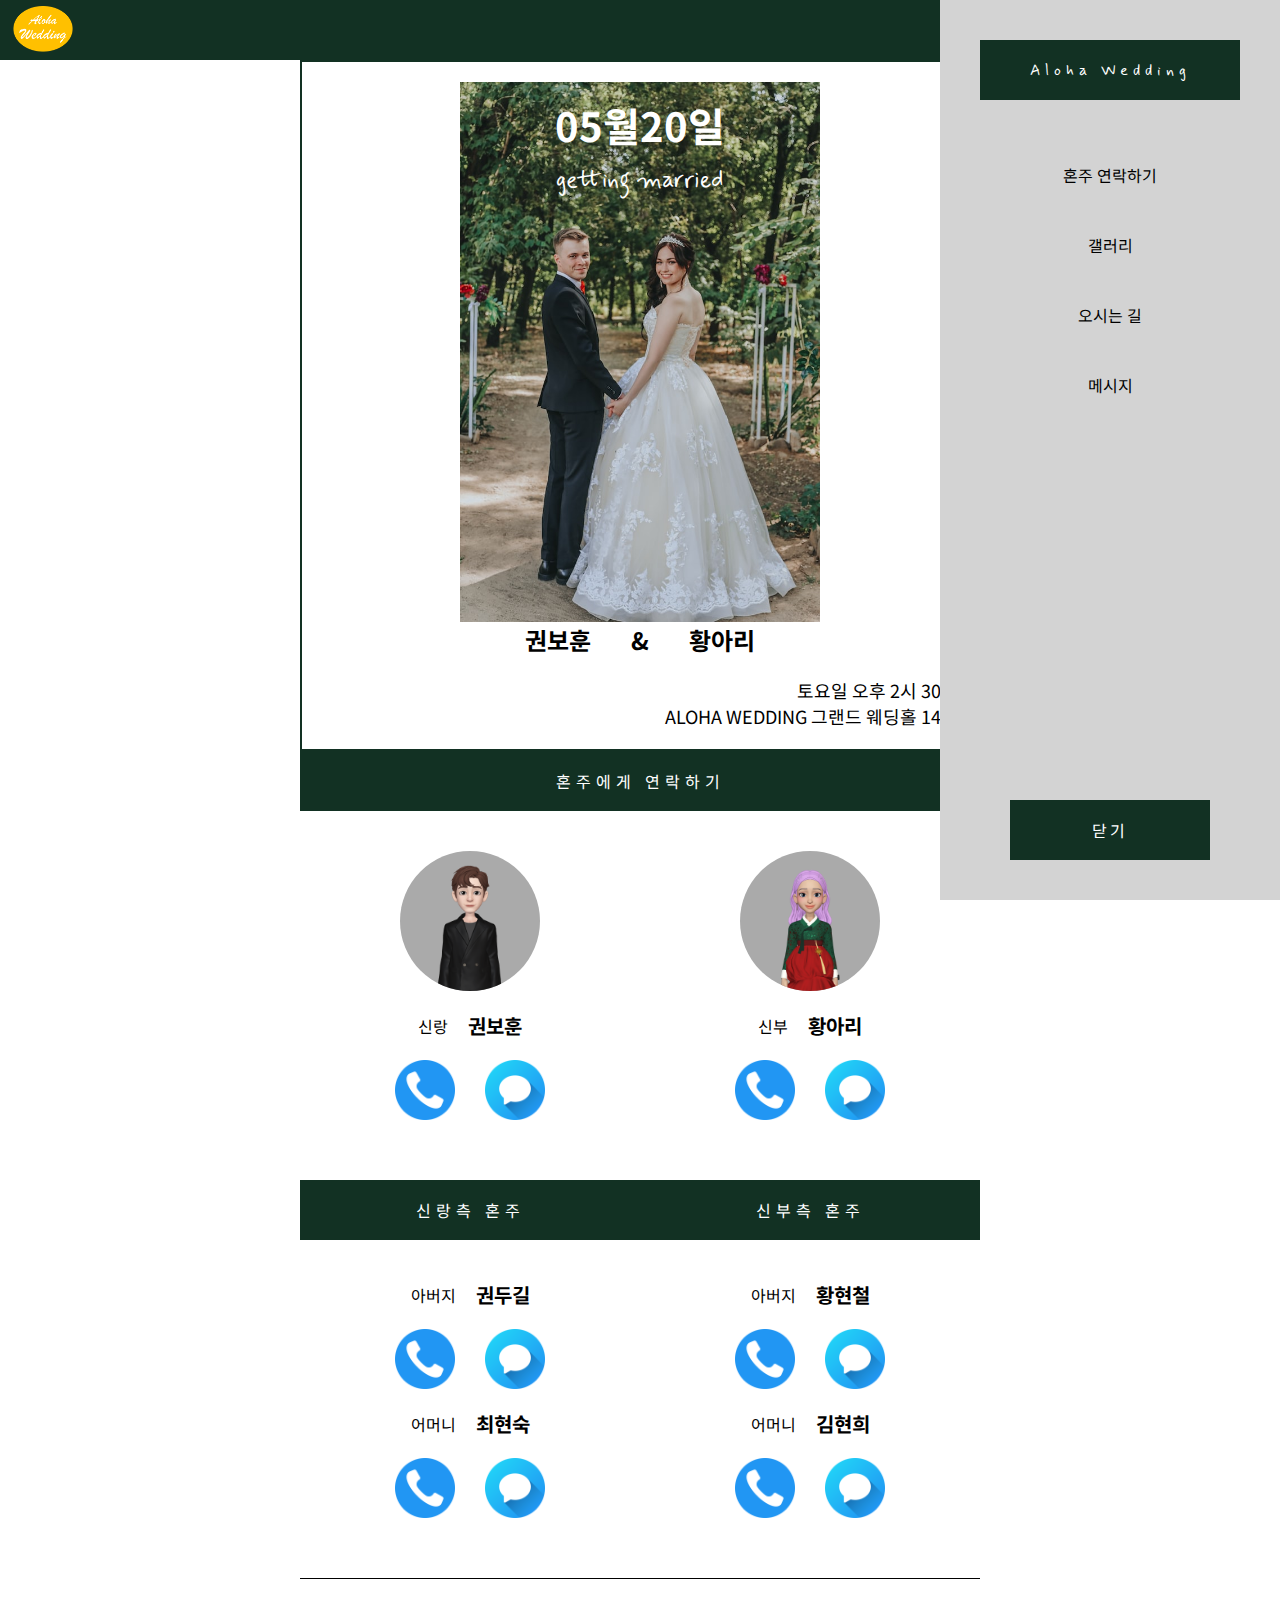
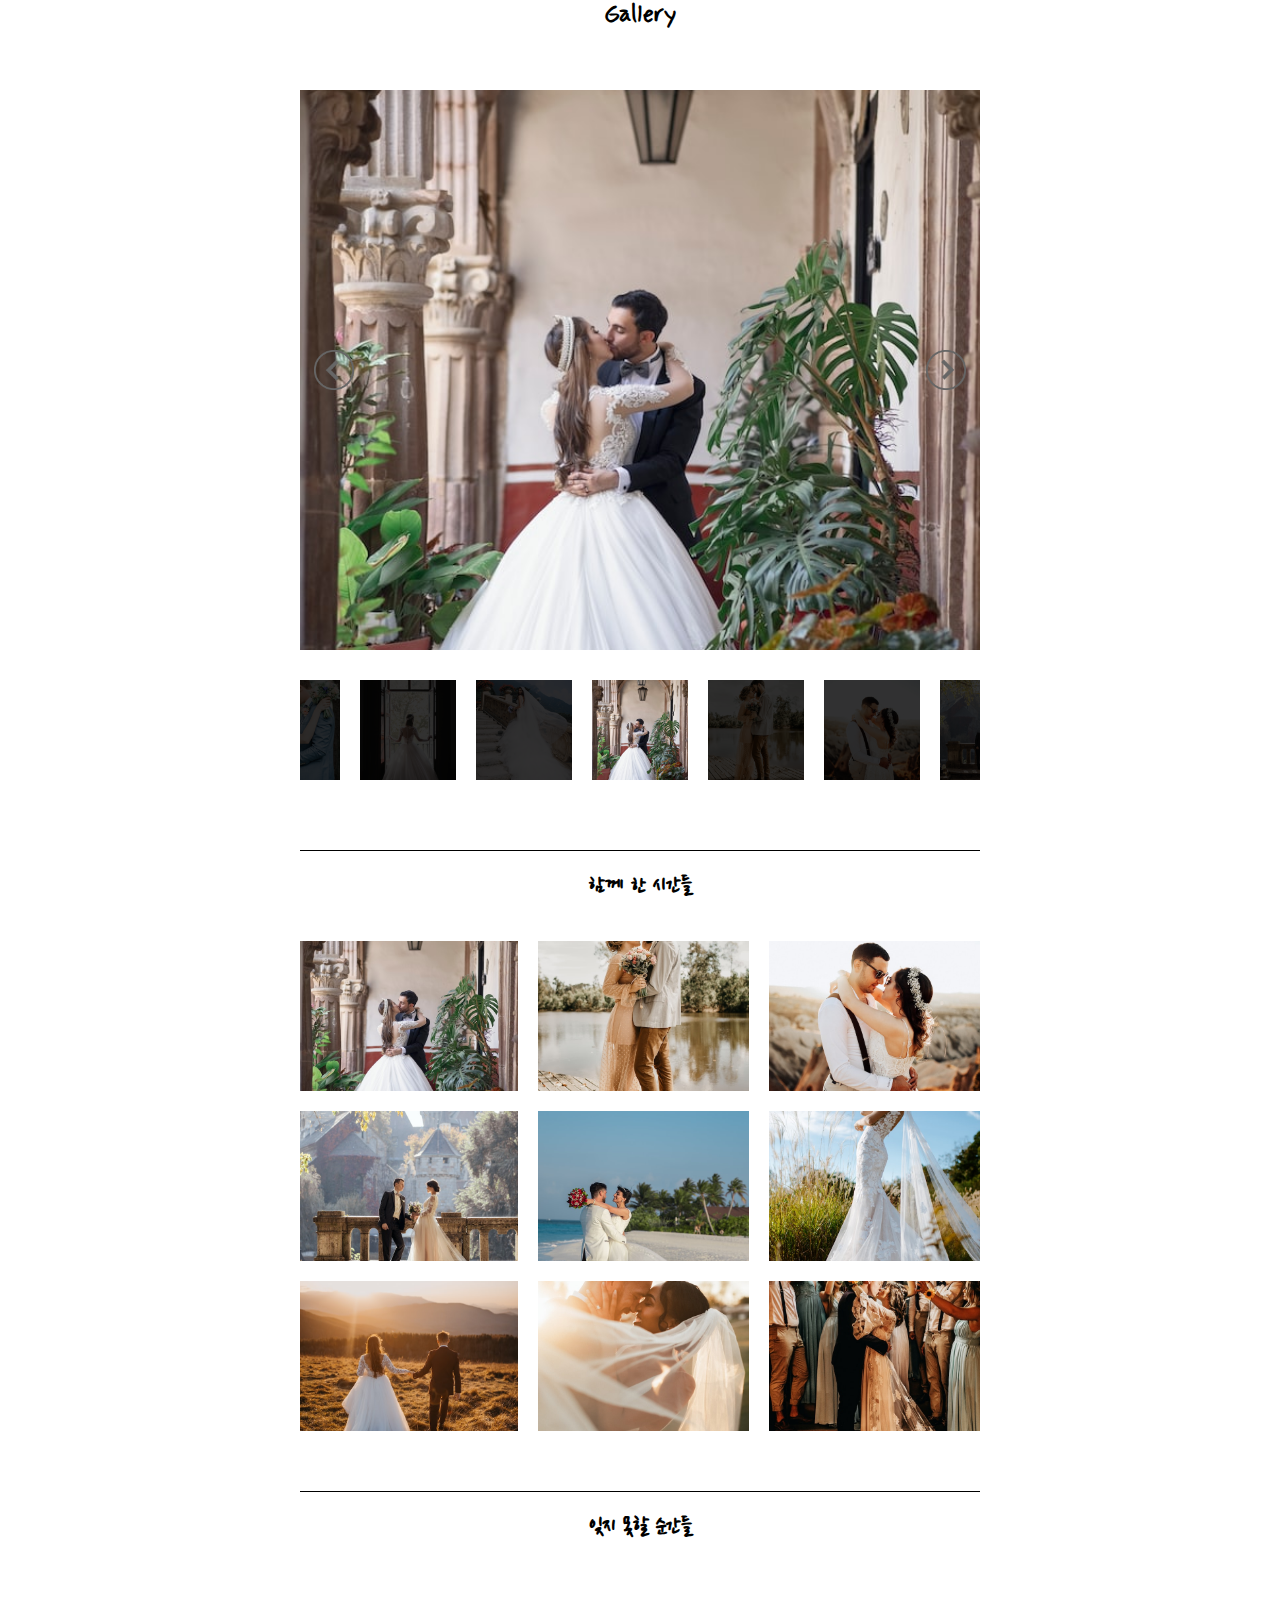
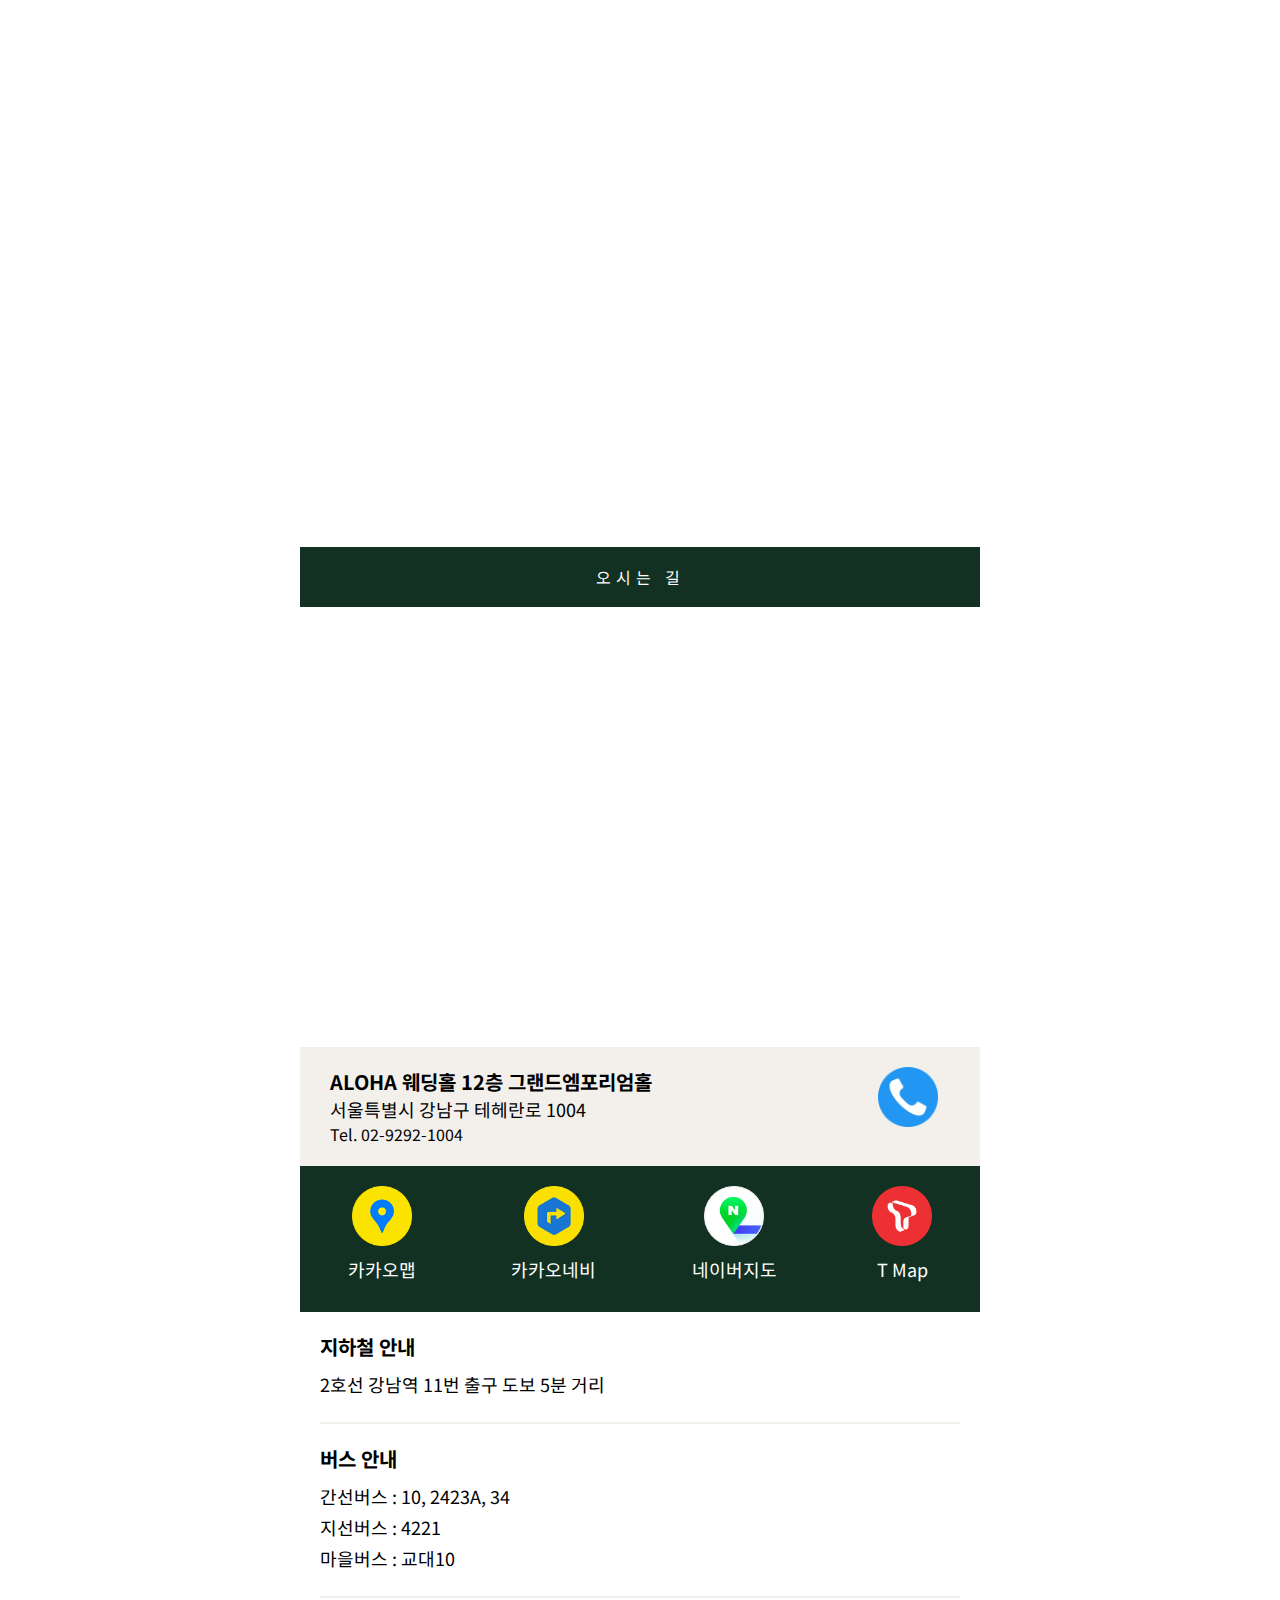
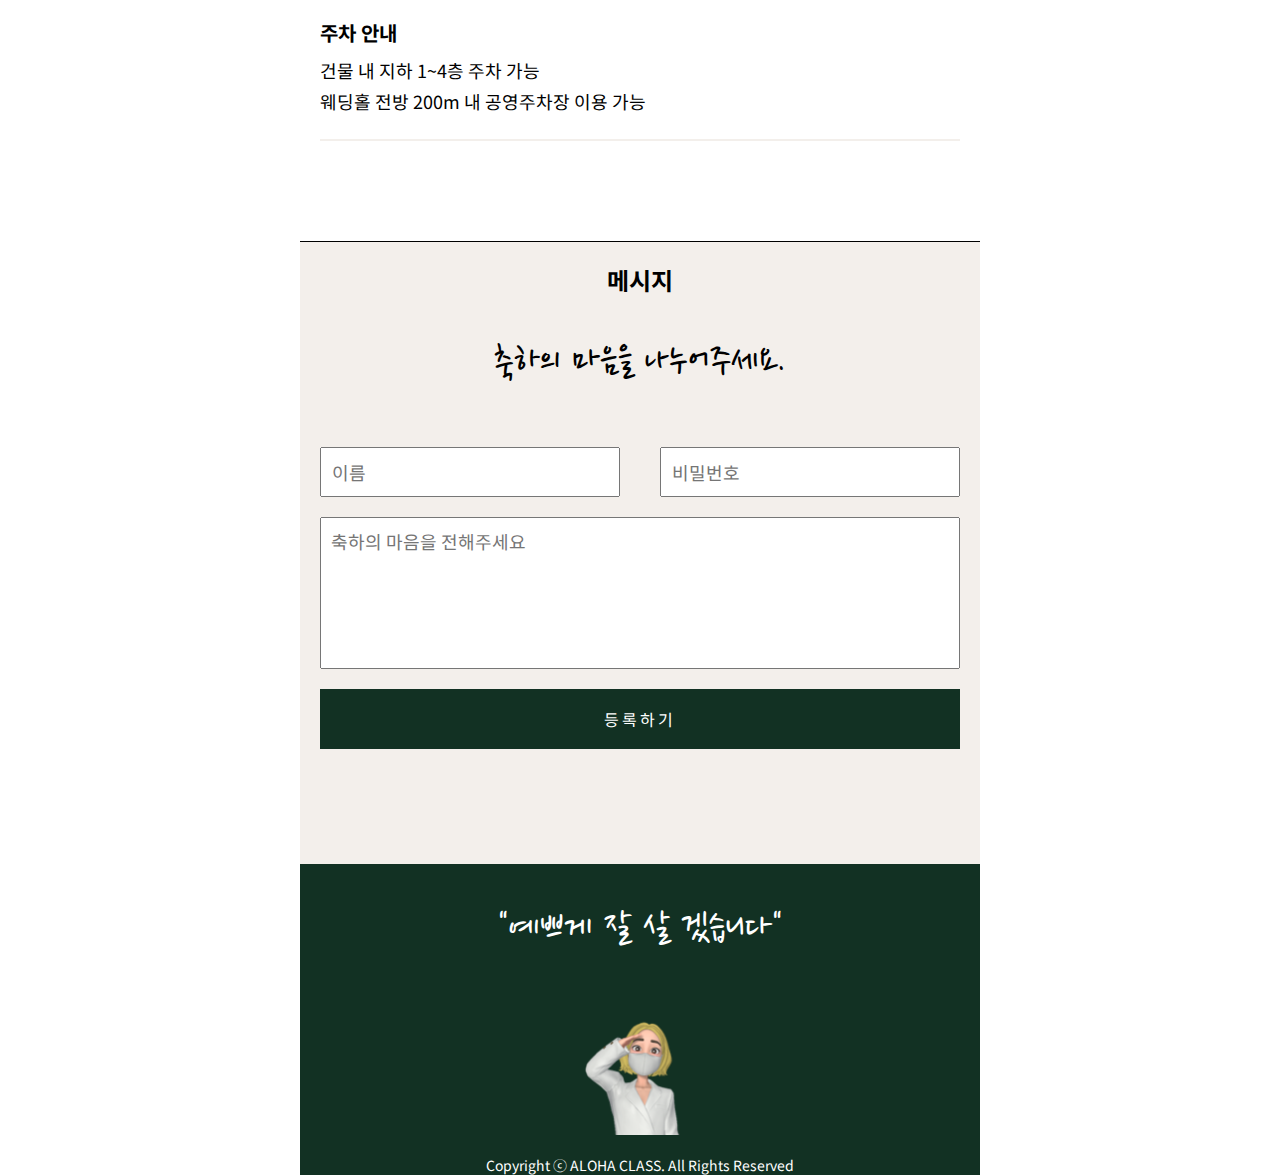
<file: Test/index.html>
<!DOCTYPE html>
<html lang="en">
<head>
    <meta charset="UTF-8">
    <meta http-equiv="X-UA-Compatible" content="IE=edge">
    <meta name="viewport" content="width=device-width, initial-scale=1.0">
    <title>모바일 청첩장</title>
    <link rel="stylesheet" href="css/reset.css">
    <link rel="stylesheet" href="https://cdnjs.cloudflare.com/ajax/libs/font-awesome/4.7.0/css/font-awesome.min.css">
    <link rel="stylesheet" href="css/style.css">

    <!-- slick css FILE -->
    <link rel="stylesheet" href="css/slick.css">
    <link rel="stylesheet" href="css/slick-theme.css">
    <!-- css -->
    <link rel="stylesheet" href="css/style.css">
  
    <!-- jQuery CDN -->
    <script src="https://code.jquery.com/jquery-3.6.0.min.js"></script>
    <!-- slick js CDN -->
    <!-- <script type="text/javascript" src="//cdn.jsdelivr.net/npm/slick-carousel@1.8.1/slick/slick.min.js"></script> -->
    <!-- slikc js FILE -->
    <script src="js/slick.min.js"></script>
    <!-- js -->
    <script src="js/script.js"></script>
</head>
<body>

    <!-- 헤더 -->
    <header>
        <div class="logo">
            <img src="img/로고.png" alt="로고">
        </div>

        <div class="util">
            <a href="javascript:;" id="menu">
                <i class="fa fa-bars"></i>
            </a>
        </div>
    </header>

    <div class="side-bar">
        <div class="inner">
            <h3 class="common-title ft-pt">Aloha Wedding</h3>
            <nav>
                <ul>
                    <li><a href="#profile">혼주 연락하기</a></li>
                    <li><a href="#gallery">갤러리</a></li>
                    <li><a href="#place">오시는 길</a></li>
                    <li><a href="#reply">메시지</a></li>
                </ul>
            </nav>

            <div class="side-btn">
                <a href="#" class="btn">닫기</a>
            </div>

        </div>
    </div>

    <!-- 슬라이드바 -->

    <!-- 전체영역 -->
    <div id="wrap">

        <section class="main border" id="main">
            <div class="inner">
                
                <div class="img-box">
                    <h3 class="date">05월20일</h3>
                    <p class="ment ft-pt">getting married</p>
                    <img src="img/main.jpg" alt="메인">
                </div>

                <div class="content-box">
                    <h2 class="bride">권보훈</h2>
                    <h2>&</h2>
                    <h2 class="groom">황아리</h2>
                </div>

                <div class="place">
                    <ul>
                        <li>토요일 오후 2시 30분</li>
                        <li>ALOHA WEDDING 그랜드 웨딩홀 14층</li>
                    </ul>
                </div>

            </div>
        </section>


        <section class="profile" id="profile">

            <h3 class="common-title">혼주에게 연락하기</h3>

            <div class="grid-container">

                <div class="item">
                    <div class="icon-box">
                        <img src="img/신랑.png" alt="신랑" class="avatar">
                    </div>
                </div>
                <div class="item">
                    <div class="icon-box">
                        <img src="img/신부.png" alt="신랑" class="avatar">
                    </div>
                </div>

                <div class="item">
                    <div class="title">
                        <span>신랑</span>
                        <h5>권보훈</h5>
                    </div>
                    <div class="icon-box">
                        <a href="tel:01092921004"><img src="img/call.png" alt="전화"></a>
                        <a href="sms:01092921004"><img src="img/chat.png" alt="문자"></a>
                    </div>
                </div>
                <div class="item">
                    <div class="title">
                        <span>신부</span>
                        <h5>황아리</h5>
                    </div>
                    <div class="icon-box">
                        <a href="tel:01092921004"><img src="img/call.png" alt="전화"></a>
                        <a href="sms:01092921004"><img src="img/chat.png" alt="문자"></a>
                    </div>
                </div>
            </div>

            <h3 class="common-title">
                <div class="item">신랑측 혼주</div>
                <div class="item">신부측 혼주</div>
            </h3>


            <div class="grid-container">

                <div class="item">
                    <div class="title">
                        <span>아버지</span>
                        <h5>권두길</h5>
                    </div>
                    <div class="icon-box">
                        <a href="tel:01092921004"><img src="img/call.png" alt="전화"></a>
                        <a href="sms:01092921004"><img src="img/chat.png" alt="문자"></a>
                    </div>
                </div>
                <div class="item">
                    <div class="title">
                        <span>아버지</span>
                        <h5>황현철</h5>
                    </div>
                    <div class="icon-box">
                        <a href="tel:01092921004"><img src="img/call.png" alt="전화"></a>
                        <a href="sms:01092921004"><img src="img/chat.png" alt="문자"></a>
                    </div>
                </div>
                <div class="item">
                    <div class="title">
                        <span>어머니</span>
                        <h5>최현숙</h5>
                    </div>
                    <div class="icon-box">
                        <a href="tel:01092921004"><img src="img/call.png" alt="전화"></a>
                        <a href="sms:01092921004"><img src="img/chat.png" alt="문자"></a>
                    </div>
                </div>
                <div class="item">
                    <div class="title">
                        <span>어머니</span>
                        <h5>김현희</h5>
                    </div>
                    <div class="icon-box">
                        <a href="tel:01092921004"><img src="img/call.png" alt="전화"></a>
                        <a href="sms:01092921004"><img src="img/chat.png" alt="문자"></a>
                    </div>
                </div>

            </div>
        </section>

        <section class="gallery" id="gallery">
            <h3 class="border-title ft-pt">Gallery</h3>

            <div class="margin-box">

                <div class="slide-container">
                    <div class="slide"><img src="img/slide01.jpg" alt=""></div>
                    <div class="slide"><img src="img/slide02.jpg" alt=""></div>
                    <div class="slide"><img src="img/slide03.jpg" alt=""></div>
                    <div class="slide"><img src="img/slide04.jpg" alt=""></div>
                    <div class="slide"><img src="img/slide05.jpg" alt=""></div>
                    <div class="slide"><img src="img/slide06.jpg" alt=""></div>
                    <div class="slide"><img src="img/slide07.jpg" alt=""></div>
                    <div class="slide"><img src="img/slide08.jpg" alt=""></div>
                    <div class="slide"><img src="img/slide09.jpg" alt=""></div>
                    <div class="slide"><img src="img/slide10.jpg" alt=""></div>
                    <div class="slide"><img src="img/slide11.jpg" alt=""></div>
                    <div class="slide"><img src="img/slide12.jpg" alt=""></div>
                    <div class="slide"><img src="img/slide13.jpg" alt=""></div>
                    <div class="slide"><img src="img/slide14.jpg" alt=""></div>
                </div>
            
                <div class="slide-nav">
                    <div class="slide"><img src="img/slide01.jpg" alt="이미지01" title="이미지01"></div>
                    <div class="slide"><img src="img/slide02.jpg" alt="이미지02" title="이미지02"></div>
                    <div class="slide"><img src="img/slide03.jpg" alt="이미지03" title="이미지03"></div>
                    <div class="slide"><img src="img/slide04.jpg" alt="이미지04" title="이미지04"></div>
                    <div class="slide"><img src="img/slide05.jpg" alt="이미지05" title="이미지05"></div>
                    <div class="slide"><img src="img/slide06.jpg" alt="이미지06" title="이미지05"></div>
                    <div class="slide"><img src="img/slide07.jpg" alt="이미지07" title="이미지05"></div>
                    <div class="slide"><img src="img/slide08.jpg" alt="이미지08" title="이미지05"></div>
                    <div class="slide"><img src="img/slide09.jpg" alt="이미지09" title="이미지05"></div>
                    <div class="slide"><img src="img/slide10.jpg" alt="이미지10" title="이미지05"></div>
                    <div class="slide"><img src="img/slide11.jpg" alt="이미지11" title="이미지05"></div>
                    <div class="slide"><img src="img/slide12.jpg" alt="이미지12" title="이미지05"></div>
                    <div class="slide"><img src="img/slide13.jpg" alt="이미지13" title="이미지05"></div>
                    <div class="slide"><img src="img/slide14.jpg" alt="이미지14" title="이미지05"></div>
                </div>
            </div>

            <h3 class="border-title ft-pt-kr">함께 한 시간들</h3>
            
            <div class="grid-container">
                <div class="item"><img src="img/slide01.jpg" alt=""></div>
                <div class="item"><img src="img/slide02.jpg" alt=""></div>
                <div class="item"><img src="img/slide03.jpg" alt=""></div>
                <div class="item"><img src="img/slide04.jpg" alt=""></div>
                <div class="item"><img src="img/slide05.jpg" alt=""></div>
                <div class="item"><img src="img/slide06.jpg" alt=""></div>
                <div class="item"><img src="img/slide07.jpg" alt=""></div>
                <div class="item"><img src="img/slide08.jpg" alt=""></div>
                <div class="item"><img src="img/slide09.jpg" alt=""></div>
            </div>
            

            <h3 class="border-title ft-pt-kr">잊지 못할 순간들</h3>

            <iframe width="100%" height="460" src="https://www.youtube.com/embed/hXiCB6SZp4U?start=174" title="YouTube video player" frameborder="0" allow="accelerometer; autoplay; clipboard-write; encrypted-media; gyroscope; picture-in-picture; web-share" allowfullscreen></iframe>

        </section>


        <section class="place" id="place">

            <h3 class="common-title">오시는 길</h3>

            <div class="margin-box">
                <div id="map" style="width:100%;height:400px;"></div>
                <div id="clickLatlng"></div>

                <div class="place-info">
                    <div class="content">
                        <h3 class="hall">ALOHA 웨딩홀 12층 그랜드엠포리엄홀</h3>
                        <p class="address">서울특별시 강남구 테헤란로 1004</p>
                        <p class="tel">Tel. 02-9292-1004</p>
                    </div>
                    <div class="icon">
                        <a href="tel:01092921004"><img src="img/call.png" alt="전화"></a>
                    </div>
                </div>

                <div class="map-info">
                    <div class="flex-container">
                        <div class="item">
                            <a href="#" class="link">
                                <img src="img/kakaomap.png" alt="">
                                <p>카카오맵</p>
                            </a>
                        </div>
                        <div class="item">
                            <a href="#" class="link">
                                <img src="img/kakaonavi.png" alt="">
                                <p>카카오네비</p>
                            </a>
                        </div>
                        <div class="item">
                            <a href="#" class="link">
                                <img src="img/navermap.png" alt="">
                                <p>네이버지도</p>
                            </a>
                        </div>
                        <div class="item">
                            <a href="#" class="link">
                                <img src="img/tmap.png" alt="">
                                <p>T Map</p>
                            </a>
                        </div>
                    </div>
                </div>

                <div class="traffic">
                    <ul>
                        <li>
                            <h3 class="info">지하철 안내</h3>
                            <p>2호선 강남역 11번 출구 도보 5분 거리</p>
                        </li>
                        <li>
                            <h3 class="info">버스 안내</h3>
                            <p>간선버스 : 10, 2423A, 34</p>
                            <p>지선버스 : 4221</p>
                            <p>마을버스 : 교대10</p>
                        </li>
                        <li>
                            <h3 class="info">주차 안내</h3>
                            <p>건물 내 지하 1~4층 주차 가능</p>
                            <p>웨딩홀 전방 200m 내 공영주차장 이용 가능</p>
                        </li>
                    </ul>
                </div>

            </div>

        </section>


        <section class="reply" id="reply">

            <h3 class="border-title">메시지</h3>

            <p class="sub-title ft-pt-kr">축하의 마음을 나누어주세요.</p>

            <form action="">
                <div class="reply-form">
                    <div class="flex-container">
                        <div class="item-50">
                            <input type="text" name="name" id="name" class="input" placeholder="이름">
                        </div>
                        <div class="item-50">
                            <input type="password" name="password" id="password" class="input" placeholder="비밀번호">
                        </div>
                        <div class="item-100">
                            <textarea name="" id="" cols="30" rows="5" placeholder="축하의 마음을 전해주세요"></textarea>
                        </div>
                    </div>

                    <div class="btn-box">
                        <a href="#" class="btn btn-100">등록하기</a>

                    </div>


                </div>

            </form>

        </section>
        
        <footer>
            <h3 class="ment ft-pt-kr">"예쁘게 잘 살 겠습니다"</h3>

            <div class="footer-logo">
                <a href="https://www.youtube.com/@alohaclass8075">
                    <img src="img/footer-logo.png" alt="로고">
                </a>
            </div>

            <div class="copy">
                <p>Copyright ⓒ ALOHA CLASS. All Rights Reserved</p>
            </div>

        </footer>

    </div>

    


    <script type="text/javascript" src="//dapi.kakao.com/v2/maps/sdk.js?appkey=4d9c4ccd55af22e749af292453ba1fa9"></script>

    <script>

        var lat = 37.51826573899883		// 위도
        var lon = 126.90642947856348

        var mapContainer = document.getElementById('map'), // 지도를 표시할 div 
            mapOption = {
                center: new kakao.maps.LatLng(lat, lon), // 지도의 중심좌표
                level: 4, // 지도의 확대 레벨
                mapTypeId : kakao.maps.MapTypeId.ROADMAP // 지도종류
            }; 

        // 지도를 생성한다 
        var map = new kakao.maps.Map(mapContainer, mapOption); 

        // 지도 타입 변경 컨트롤을 생성한다
        var mapTypeControl = new kakao.maps.MapTypeControl();

        // 지도의 상단 우측에 지도 타입 변경 컨트롤을 추가한다
        map.addControl(mapTypeControl, kakao.maps.ControlPosition.TOPRIGHT);	

        // 지도에 확대 축소 컨트롤을 생성한다
        var zoomControl = new kakao.maps.ZoomControl();

        // 지도의 우측에 확대 축소 컨트롤을 추가한다
        map.addControl(zoomControl, kakao.maps.ControlPosition.RIGHT);

        // 지도에 마커를 생성하고 표시한다
        var marker = new kakao.maps.Marker({
            position: new kakao.maps.LatLng(lat, lon), // 마커의 좌표
            map: map // 마커를 표시할 지도 객체
        });

        // 커스텀 오버레이를 생성하고 지도에 표시한다
        var customOverlay = new kakao.maps.CustomOverlay({
            map: map,
            content: '<div style="padding:10px 15px;background:#fff; border: 1px solid black;">ALOHA 웨딩홀</div>', 
            position: new kakao.maps.LatLng(lat, lon), // 커스텀 오버레이를 표시할 좌표
            xAnchor: 0.5, // 컨텐츠의 x 위치
            yAnchor: 0 // 컨텐츠의 y 위치
        });


        // 지도에 클릭 이벤트를 등록합니다
        // 지도를 클릭하면 마지막 파라미터로 넘어온 함수를 호출합니다
        kakao.maps.event.addListener(map, 'click', function(mouseEvent) {        
            
            // 클릭한 위도, 경도 정보를 가져옵니다 
            var latlng = mouseEvent.latLng; 
            
            // 마커 위치를 클릭한 위치로 옮깁니다
            marker.setPosition(latlng);
            
            var message = '클릭한 위치의 위도는 ' + latlng.getLat() + ' 이고, ';
            message += '경도는 ' + latlng.getLng() + ' 입니다';
            
            var resultDiv = document.getElementById('clickLatlng'); 
            resultDiv.innerHTML = message;
            
        });

    </script>


</body>
</html>
</file>
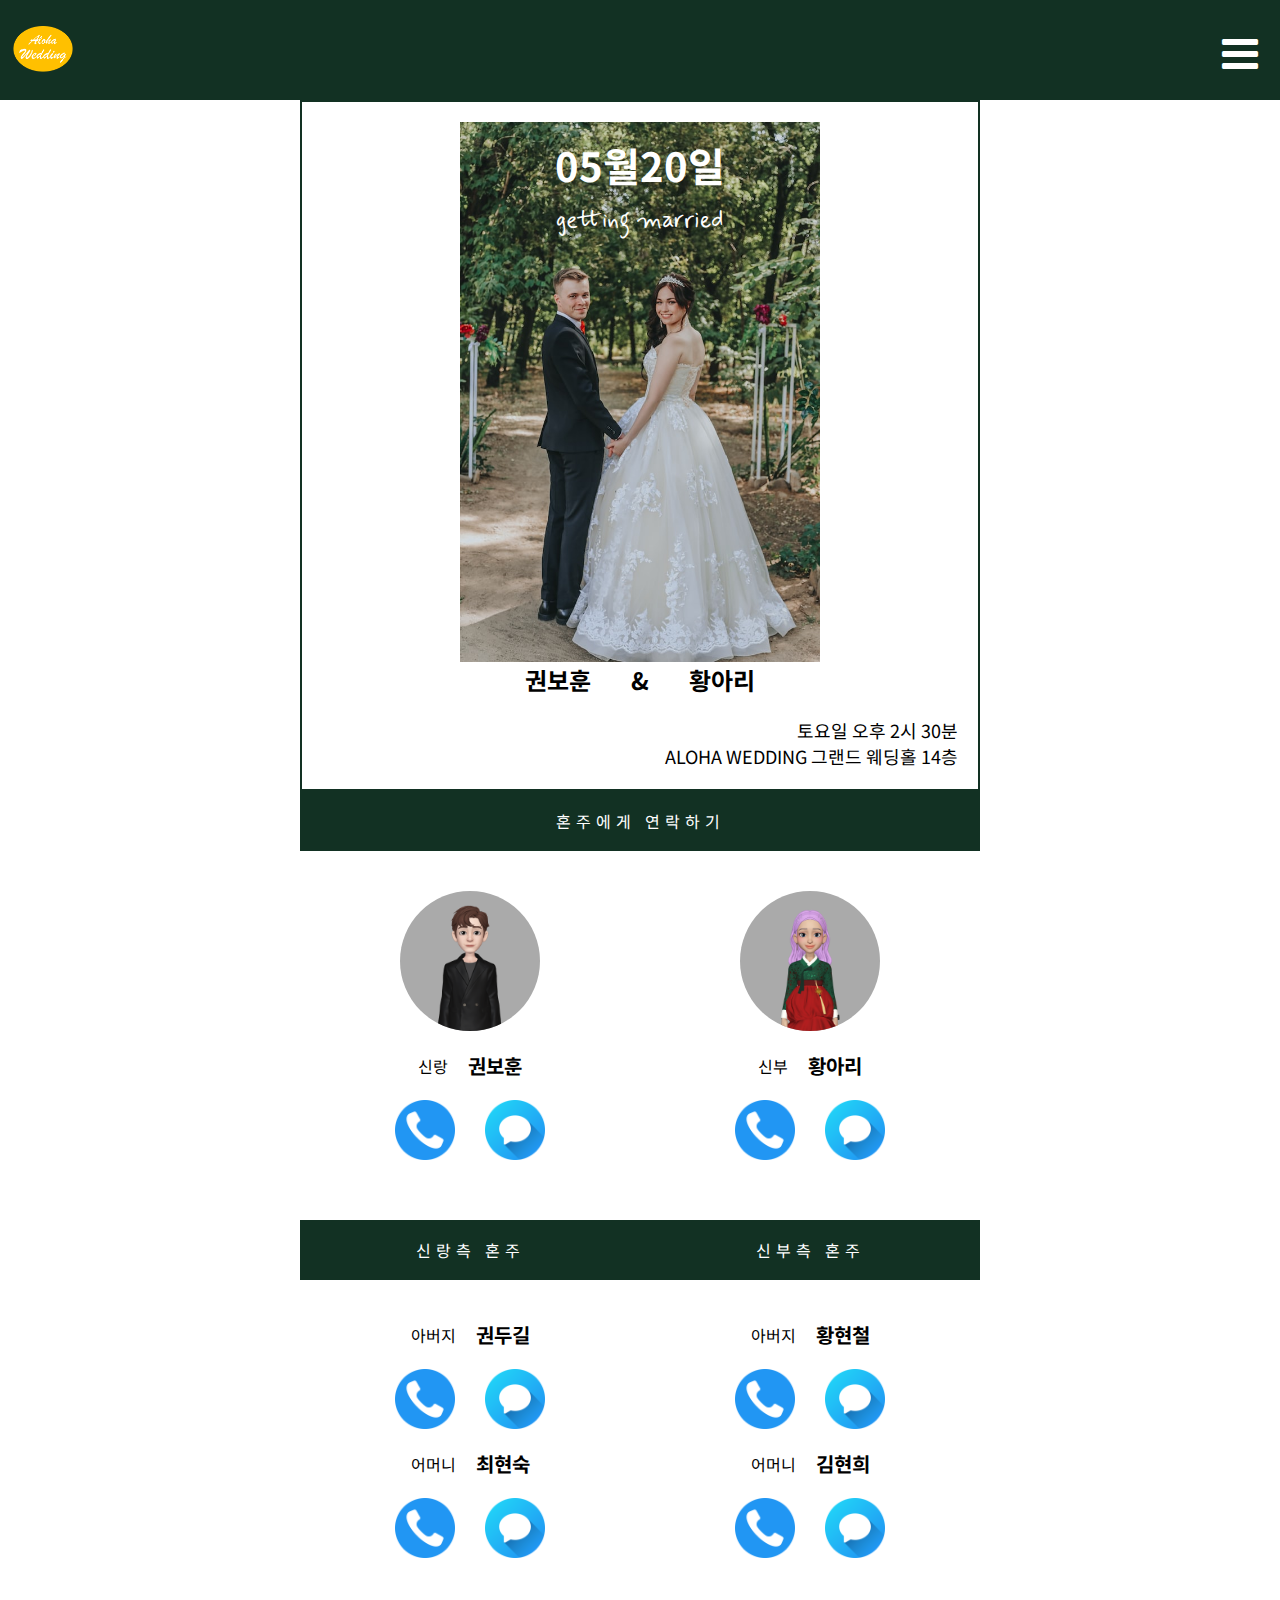
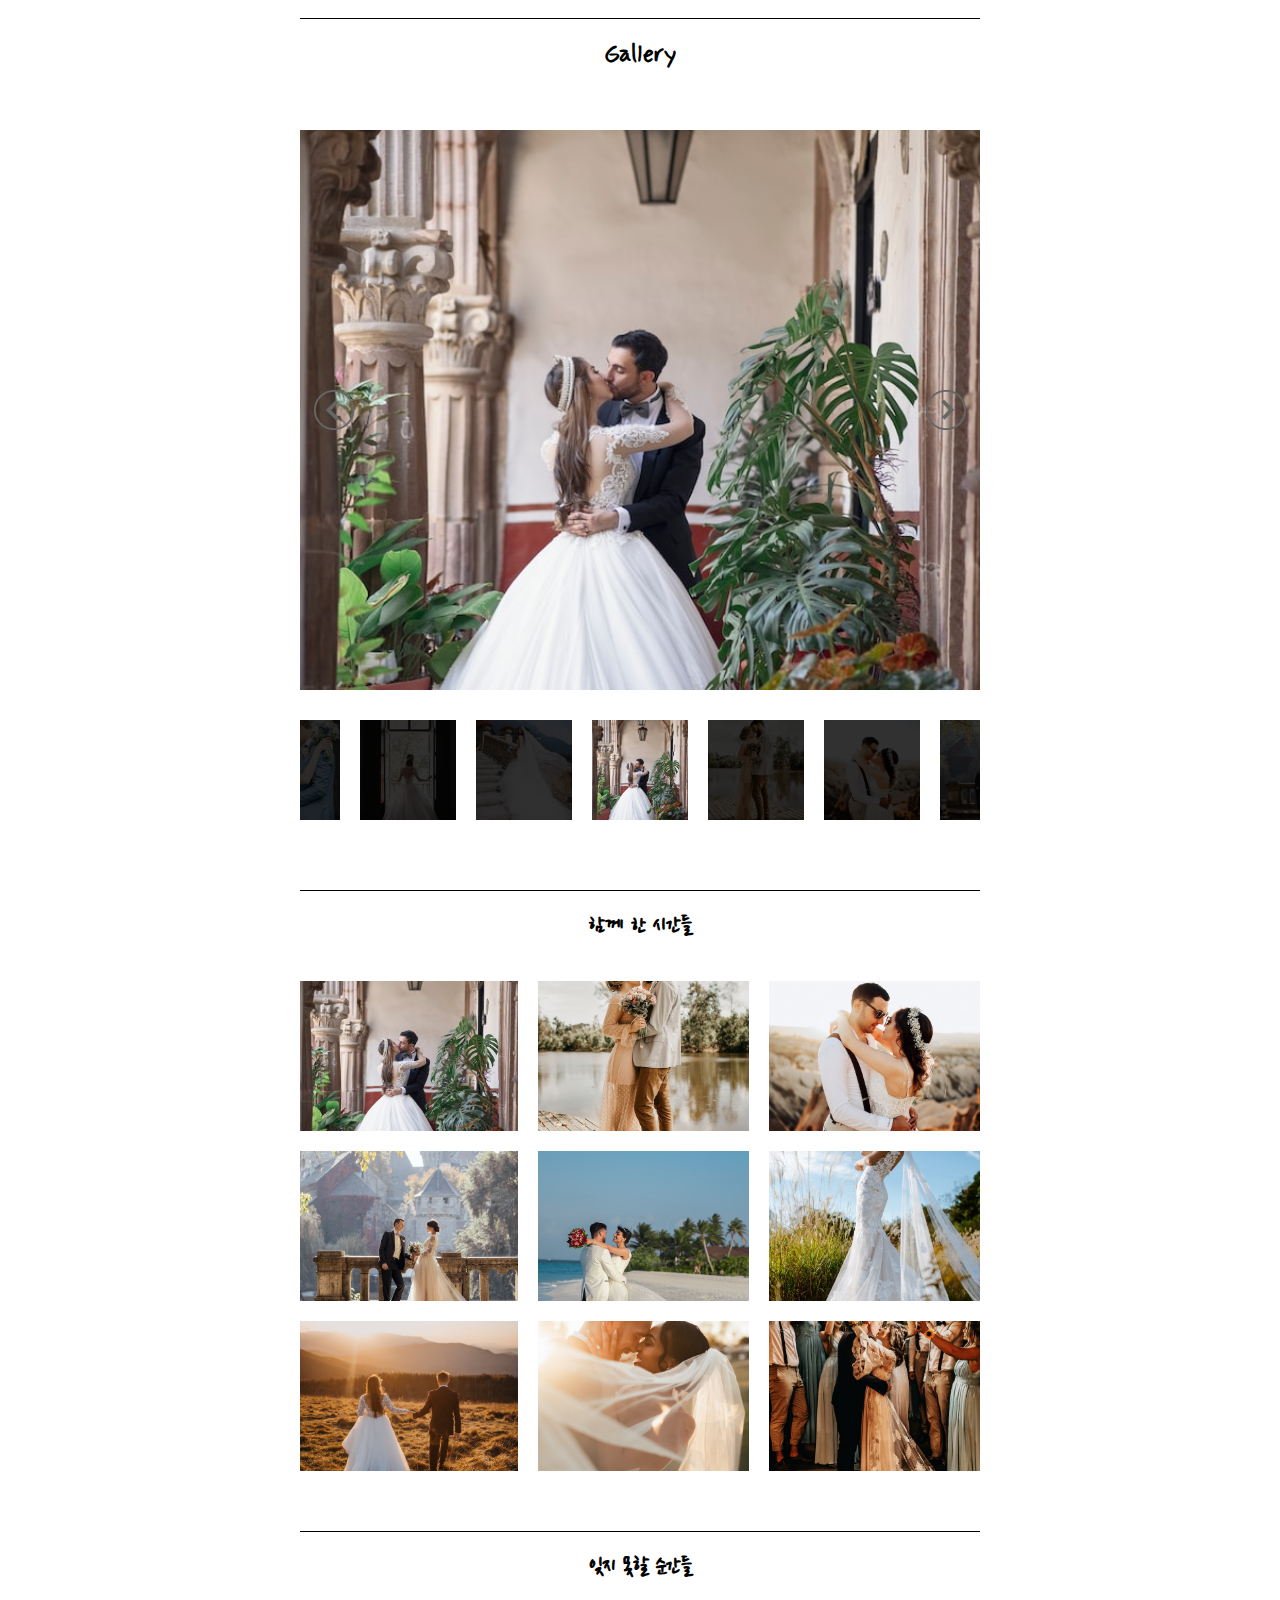
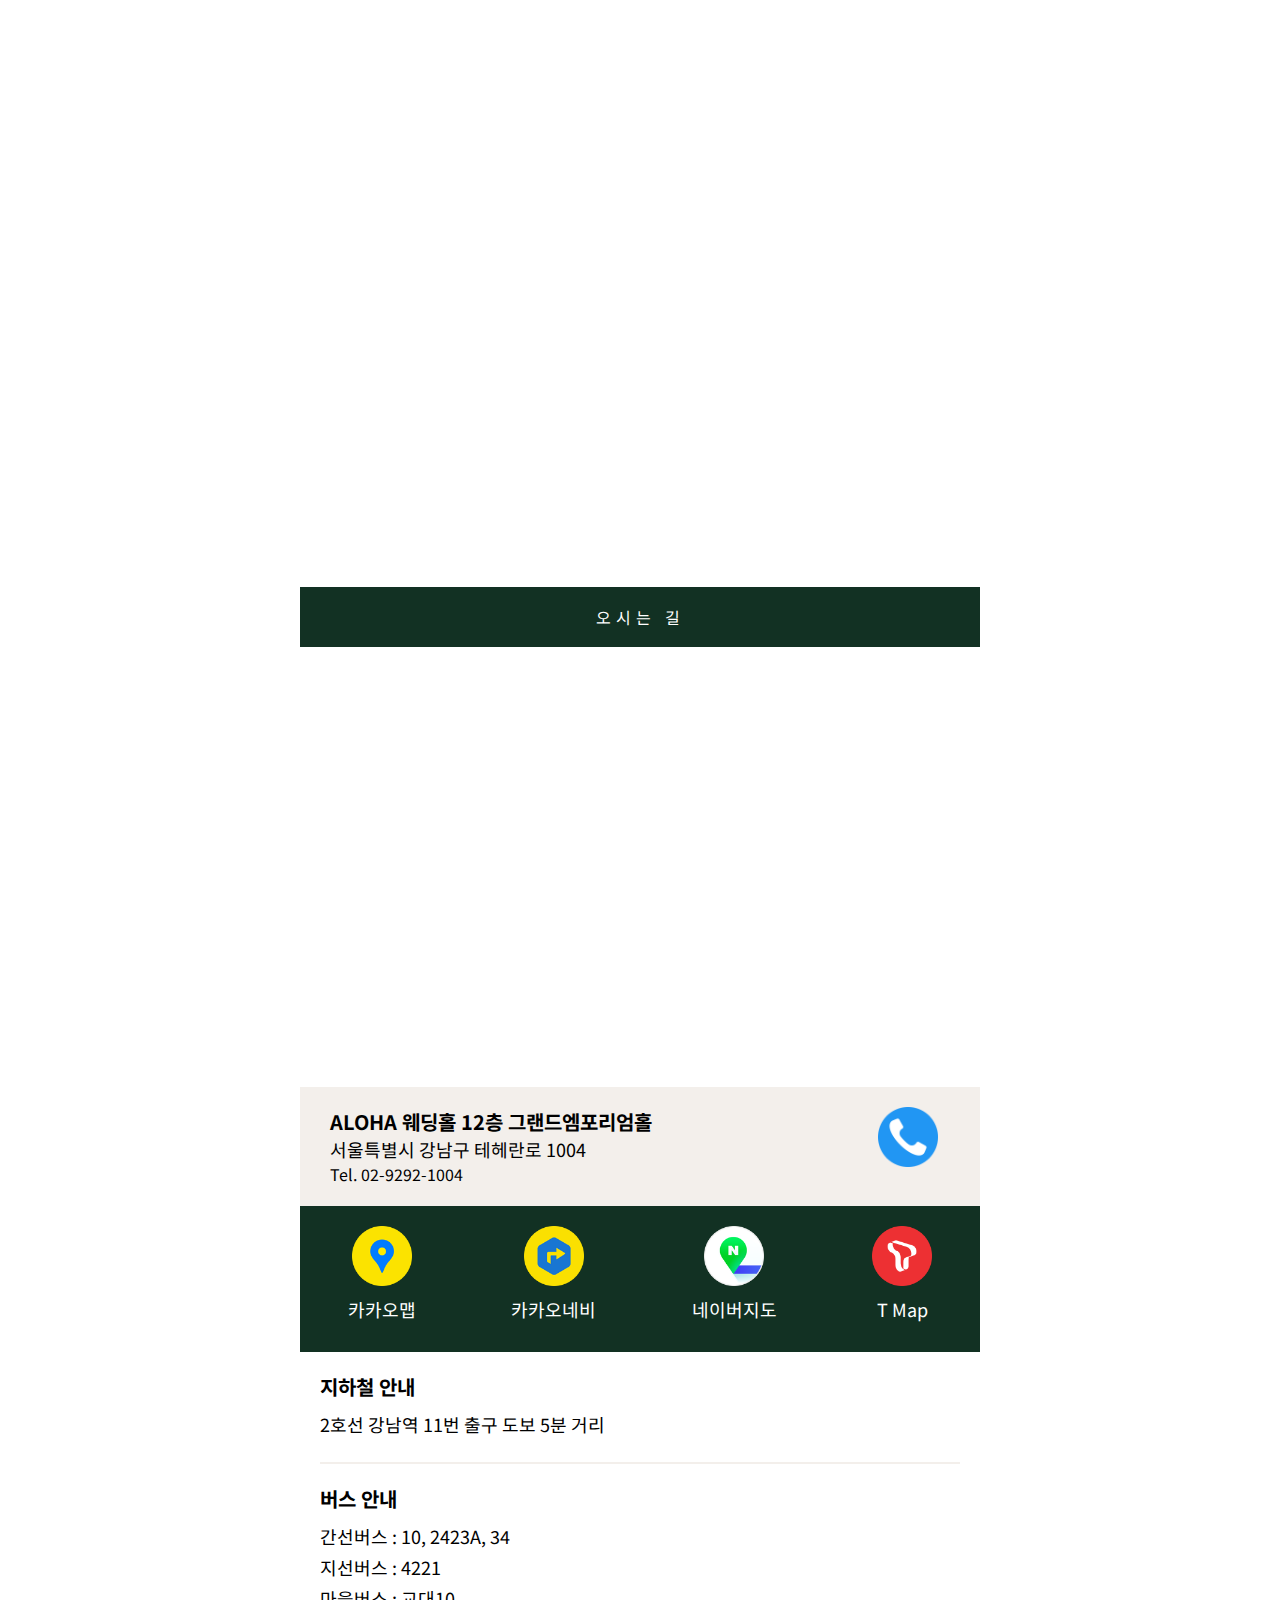
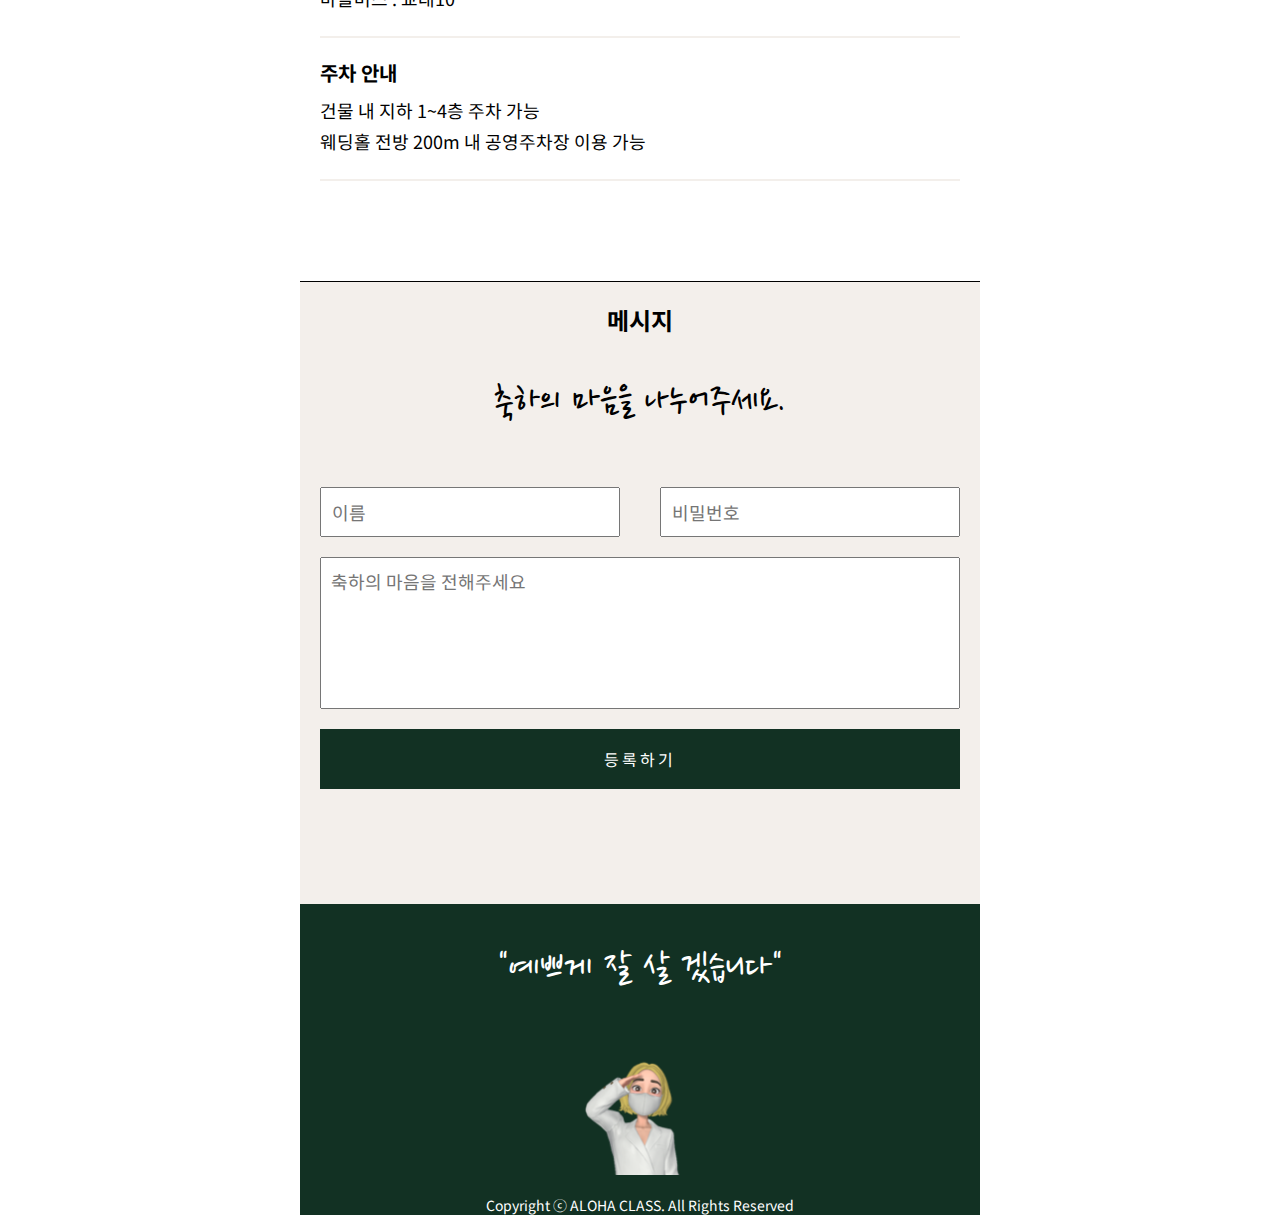
<file: Wedding-정답/index.html>
<!DOCTYPE html>
<html lang="en">
<head>
    <meta charset="UTF-8">
    <meta http-equiv="X-UA-Compatible" content="IE=edge">
    <meta name="viewport" content="width=device-width, initial-scale=1.0">
    <title>모바일 청첩장</title>
    <link rel="stylesheet" href="css/reset.css">
    <link rel="stylesheet" href="https://cdnjs.cloudflare.com/ajax/libs/font-awesome/4.7.0/css/font-awesome.min.css">
    <link rel="stylesheet" href="css/style.css">

    <!-- slick css FILE -->
    <link rel="stylesheet" href="css/slick.css">
    <link rel="stylesheet" href="css/slick-theme.css">
    <!-- css -->
    <link rel="stylesheet" href="css/style.css">
  
    <!-- jQuery CDN -->
    <script src="https://code.jquery.com/jquery-3.6.0.min.js"></script>
    <!-- slick js CDN -->
    <!-- <script type="text/javascript" src="//cdn.jsdelivr.net/npm/slick-carousel@1.8.1/slick/slick.min.js"></script> -->
    <!-- slikc js FILE -->
    <script src="js/slick.min.js"></script>
    <!-- js -->
    <script src="js/script.js"></script>
</head>
<body>

    <!-- 헤더 -->
    <header>
        <div class="logo">
            <img src="img/로고.png" alt="로고">
        </div>

        <div class="util">
            <a href="javascript:;" id="menu">
                <i class="fa fa-bars"></i>
            </a>
        </div>
    </header>

    <div class="side-bar">
        <div class="inner">
            <h3 class="common-title ft-pt">Aloha Wedding</h3>
            <nav>
                <ul>
                    <li><a href="#">혼주 연락하기</a></li>
                    <li><a href="#">갤러리</a></li>
                    <li><a href="#">오시는 길</a></li>
                    <li><a href="#">메시지</a></li>
                </ul>
            </nav>

            <div class="side-btn">
                <a href="#" class="btn">닫기</a>
            </div>

        </div>
    </div>

    <!-- 슬라이드바 -->

    <!-- 전체영역 -->
    <div id="wrap">

        <section class="main border">
            <div class="inner">
                
                <div class="img-box">
                    <h3 class="date">05월20일</h3>
                    <p class="ment ft-pt">getting married</p>
                    <img src="img/main.jpg" alt="메인">
                </div>

                <div class="content-box">
                    <h2 class="bride">권보훈</h2>
                    <h2>&</h2>
                    <h2 class="groom">황아리</h2>
                </div>

                <div class="place">
                    <ul>
                        <li>토요일 오후 2시 30분</li>
                        <li>ALOHA WEDDING 그랜드 웨딩홀 14층</li>
                    </ul>
                </div>

            </div>
        </section>


        <section class="profile">

            <h3 class="common-title">혼주에게 연락하기</h3>

            <div class="grid-container">

                <div class="item">
                    <div class="icon-box">
                        <img src="img/신랑.png" alt="신랑" class="avatar">
                    </div>
                </div>
                <div class="item">
                    <div class="icon-box">
                        <img src="img/신부.png" alt="신랑" class="avatar">
                    </div>
                </div>

                <div class="item">
                    <div class="title">
                        <span>신랑</span>
                        <h5>권보훈</h5>
                    </div>
                    <div class="icon-box">
                        <a href="tel:01092921004"><img src="img/call.png" alt="전화"></a>
                        <a href="sms:01092921004"><img src="img/chat.png" alt="문자"></a>
                    </div>
                </div>
                <div class="item">
                    <div class="title">
                        <span>신부</span>
                        <h5>황아리</h5>
                    </div>
                    <div class="icon-box">
                        <a href="tel:01092921004"><img src="img/call.png" alt="전화"></a>
                        <a href="sms:01092921004"><img src="img/chat.png" alt="문자"></a>
                    </div>
                </div>
            </div>

            <h3 class="common-title">
                <div class="item">신랑측 혼주</div>
                <div class="item">신부측 혼주</div>
            </h3>


            <div class="grid-container">

                <div class="item">
                    <div class="title">
                        <span>아버지</span>
                        <h5>권두길</h5>
                    </div>
                    <div class="icon-box">
                        <a href="tel:01092921004"><img src="img/call.png" alt="전화"></a>
                        <a href="sms:01092921004"><img src="img/chat.png" alt="문자"></a>
                    </div>
                </div>
                <div class="item">
                    <div class="title">
                        <span>아버지</span>
                        <h5>황현철</h5>
                    </div>
                    <div class="icon-box">
                        <a href="tel:01092921004"><img src="img/call.png" alt="전화"></a>
                        <a href="sms:01092921004"><img src="img/chat.png" alt="문자"></a>
                    </div>
                </div>
                <div class="item">
                    <div class="title">
                        <span>어머니</span>
                        <h5>최현숙</h5>
                    </div>
                    <div class="icon-box">
                        <a href="tel:01092921004"><img src="img/call.png" alt="전화"></a>
                        <a href="sms:01092921004"><img src="img/chat.png" alt="문자"></a>
                    </div>
                </div>
                <div class="item">
                    <div class="title">
                        <span>어머니</span>
                        <h5>김현희</h5>
                    </div>
                    <div class="icon-box">
                        <a href="tel:01092921004"><img src="img/call.png" alt="전화"></a>
                        <a href="sms:01092921004"><img src="img/chat.png" alt="문자"></a>
                    </div>
                </div>

            </div>
        </section>

        <section class="gallery">
            <h3 class="border-title ft-pt">Gallery</h3>

            <div class="margin-box">

                <div class="slide-container">
                    <div class="slide"><img src="img/slide01.jpg" alt=""></div>
                    <div class="slide"><img src="img/slide02.jpg" alt=""></div>
                    <div class="slide"><img src="img/slide03.jpg" alt=""></div>
                    <div class="slide"><img src="img/slide04.jpg" alt=""></div>
                    <div class="slide"><img src="img/slide05.jpg" alt=""></div>
                    <div class="slide"><img src="img/slide06.jpg" alt=""></div>
                    <div class="slide"><img src="img/slide07.jpg" alt=""></div>
                    <div class="slide"><img src="img/slide08.jpg" alt=""></div>
                    <div class="slide"><img src="img/slide09.jpg" alt=""></div>
                    <div class="slide"><img src="img/slide10.jpg" alt=""></div>
                    <div class="slide"><img src="img/slide11.jpg" alt=""></div>
                    <div class="slide"><img src="img/slide12.jpg" alt=""></div>
                    <div class="slide"><img src="img/slide13.jpg" alt=""></div>
                    <div class="slide"><img src="img/slide14.jpg" alt=""></div>
                </div>
            
                <div class="slide-nav">
                    <div class="slide"><img src="img/slide01.jpg" alt="이미지01" title="이미지01"></div>
                    <div class="slide"><img src="img/slide02.jpg" alt="이미지02" title="이미지02"></div>
                    <div class="slide"><img src="img/slide03.jpg" alt="이미지03" title="이미지03"></div>
                    <div class="slide"><img src="img/slide04.jpg" alt="이미지04" title="이미지04"></div>
                    <div class="slide"><img src="img/slide05.jpg" alt="이미지05" title="이미지05"></div>
                    <div class="slide"><img src="img/slide06.jpg" alt="이미지06" title="이미지05"></div>
                    <div class="slide"><img src="img/slide07.jpg" alt="이미지07" title="이미지05"></div>
                    <div class="slide"><img src="img/slide08.jpg" alt="이미지08" title="이미지05"></div>
                    <div class="slide"><img src="img/slide09.jpg" alt="이미지09" title="이미지05"></div>
                    <div class="slide"><img src="img/slide10.jpg" alt="이미지10" title="이미지05"></div>
                    <div class="slide"><img src="img/slide11.jpg" alt="이미지11" title="이미지05"></div>
                    <div class="slide"><img src="img/slide12.jpg" alt="이미지12" title="이미지05"></div>
                    <div class="slide"><img src="img/slide13.jpg" alt="이미지13" title="이미지05"></div>
                    <div class="slide"><img src="img/slide14.jpg" alt="이미지14" title="이미지05"></div>
                </div>
            </div>

            <h3 class="border-title ft-pt-kr">함께 한 시간들</h3>
            
            <div class="grid-container">
                <div class="item"><img src="img/slide01.jpg" alt=""></div>
                <div class="item"><img src="img/slide02.jpg" alt=""></div>
                <div class="item"><img src="img/slide03.jpg" alt=""></div>
                <div class="item"><img src="img/slide04.jpg" alt=""></div>
                <div class="item"><img src="img/slide05.jpg" alt=""></div>
                <div class="item"><img src="img/slide06.jpg" alt=""></div>
                <div class="item"><img src="img/slide07.jpg" alt=""></div>
                <div class="item"><img src="img/slide08.jpg" alt=""></div>
                <div class="item"><img src="img/slide09.jpg" alt=""></div>
            </div>
            

            <h3 class="border-title ft-pt-kr">잊지 못할 순간들</h3>

            <iframe width="100%" height="460" src="https://www.youtube.com/embed/hXiCB6SZp4U?start=174" title="YouTube video player" frameborder="0" allow="accelerometer; autoplay; clipboard-write; encrypted-media; gyroscope; picture-in-picture; web-share" allowfullscreen></iframe>

        </section>


        <section class="place">

            <h3 class="common-title">오시는 길</h3>

            <div class="margin-box">
                <div id="map" style="width:100%;height:400px;"></div>
                <div id="clickLatlng"></div>

                <div class="place-info">
                    <div class="content">
                        <h3 class="hall">ALOHA 웨딩홀 12층 그랜드엠포리엄홀</h3>
                        <p class="address">서울특별시 강남구 테헤란로 1004</p>
                        <p class="tel">Tel. 02-9292-1004</p>
                    </div>
                    <div class="icon">
                        <a href="tel:01092921004"><img src="img/call.png" alt="전화"></a>
                    </div>
                </div>

                <div class="map-info">
                    <div class="flex-container">
                        <div class="item">
                            <a href="#" class="link">
                                <img src="img/kakaomap.png" alt="">
                                <p>카카오맵</p>
                            </a>
                        </div>
                        <div class="item">
                            <a href="#" class="link">
                                <img src="img/kakaonavi.png" alt="">
                                <p>카카오네비</p>
                            </a>
                        </div>
                        <div class="item">
                            <a href="#" class="link">
                                <img src="img/navermap.png" alt="">
                                <p>네이버지도</p>
                            </a>
                        </div>
                        <div class="item">
                            <a href="#" class="link">
                                <img src="img/tmap.png" alt="">
                                <p>T Map</p>
                            </a>
                        </div>
                    </div>
                </div>

                <div class="traffic">
                    <ul>
                        <li>
                            <h3 class="info">지하철 안내</h3>
                            <p>2호선 강남역 11번 출구 도보 5분 거리</p>
                        </li>
                        <li>
                            <h3 class="info">버스 안내</h3>
                            <p>간선버스 : 10, 2423A, 34</p>
                            <p>지선버스 : 4221</p>
                            <p>마을버스 : 교대10</p>
                        </li>
                        <li>
                            <h3 class="info">주차 안내</h3>
                            <p>건물 내 지하 1~4층 주차 가능</p>
                            <p>웨딩홀 전방 200m 내 공영주차장 이용 가능</p>
                        </li>
                    </ul>
                </div>

            </div>

        </section>


        <section class="reply">

            <h3 class="border-title">메시지</h3>

            <p class="sub-title ft-pt-kr">축하의 마음을 나누어주세요.</p>

            <form action="">
                <div class="reply-form">
                    <div class="flex-container">
                        <div class="item-50">
                            <input type="text" name="name" id="name" class="input" placeholder="이름">
                        </div>
                        <div class="item-50">
                            <input type="password" name="password" id="password" class="input" placeholder="비밀번호">
                        </div>
                        <div class="item-100">
                            <textarea name="" id="" cols="30" rows="5" placeholder="축하의 마음을 전해주세요"></textarea>
                        </div>
                    </div>

                    <div class="btn-box">
                        <a href="#" class="btn btn-100">등록하기</a>

                    </div>


                </div>

            </form>

        </section>
        
        <footer>
            <h3 class="ment ft-pt-kr">"예쁘게 잘 살 겠습니다"</h3>

            <div class="footer-logo">
                <a href="https://www.youtube.com/@alohaclass8075">
                    <img src="img/footer-logo.png" alt="로고">
                </a>
            </div>

            <div class="copy">
                <p>Copyright ⓒ ALOHA CLASS. All Rights Reserved</p>
            </div>

        </footer>

    </div>

    


    <script type="text/javascript" src="//dapi.kakao.com/v2/maps/sdk.js?appkey=4d9c4ccd55af22e749af292453ba1fa9"></script>

    <script>

        var lat = 37.51826573899883		// 위도
        var lon = 126.90642947856348

        var mapContainer = document.getElementById('map'), // 지도를 표시할 div 
            mapOption = {
                center: new kakao.maps.LatLng(lat, lon), // 지도의 중심좌표
                level: 4, // 지도의 확대 레벨
                mapTypeId : kakao.maps.MapTypeId.ROADMAP // 지도종류
            }; 

        // 지도를 생성한다 
        var map = new kakao.maps.Map(mapContainer, mapOption); 

        // 지도 타입 변경 컨트롤을 생성한다
        var mapTypeControl = new kakao.maps.MapTypeControl();

        // 지도의 상단 우측에 지도 타입 변경 컨트롤을 추가한다
        map.addControl(mapTypeControl, kakao.maps.ControlPosition.TOPRIGHT);	

        // 지도에 확대 축소 컨트롤을 생성한다
        var zoomControl = new kakao.maps.ZoomControl();

        // 지도의 우측에 확대 축소 컨트롤을 추가한다
        map.addControl(zoomControl, kakao.maps.ControlPosition.RIGHT);

        // 지도에 마커를 생성하고 표시한다
        var marker = new kakao.maps.Marker({
            position: new kakao.maps.LatLng(lat, lon), // 마커의 좌표
            map: map // 마커를 표시할 지도 객체
        });

        // 커스텀 오버레이를 생성하고 지도에 표시한다
        var customOverlay = new kakao.maps.CustomOverlay({
            map: map,
            content: '<div style="padding:10px 15px;background:#fff; border: 1px solid black;">ALOHA 웨딩홀</div>', 
            position: new kakao.maps.LatLng(lat, lon), // 커스텀 오버레이를 표시할 좌표
            xAnchor: 0.5, // 컨텐츠의 x 위치
            yAnchor: 0 // 컨텐츠의 y 위치
        });


        // 지도에 클릭 이벤트를 등록합니다
        // 지도를 클릭하면 마지막 파라미터로 넘어온 함수를 호출합니다
        kakao.maps.event.addListener(map, 'click', function(mouseEvent) {        
            
            // 클릭한 위도, 경도 정보를 가져옵니다 
            var latlng = mouseEvent.latLng; 
            
            // 마커 위치를 클릭한 위치로 옮깁니다
            marker.setPosition(latlng);
            
            var message = '클릭한 위치의 위도는 ' + latlng.getLat() + ' 이고, ';
            message += '경도는 ' + latlng.getLng() + ' 입니다';
            
            var resultDiv = document.getElementById('clickLatlng'); 
            resultDiv.innerHTML = message;
            
        });

    </script>


</body>
</html>
</file>
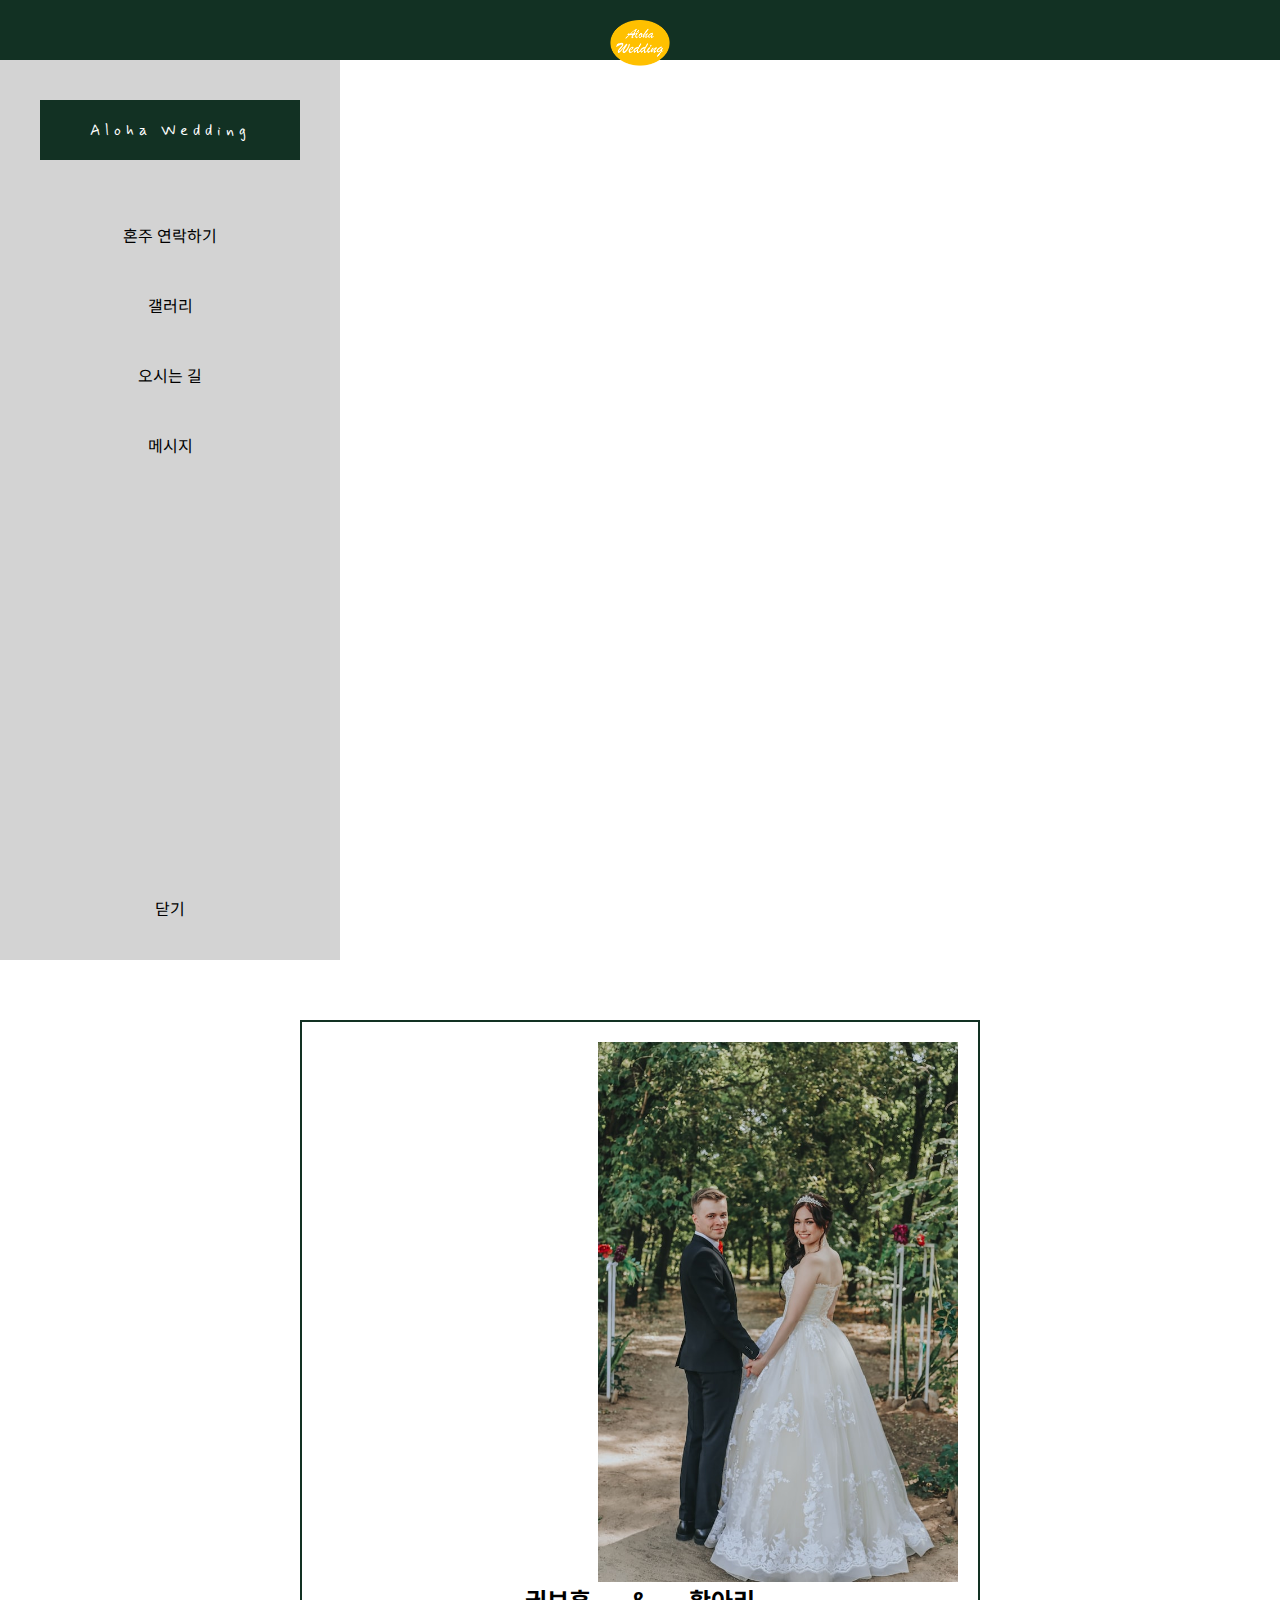
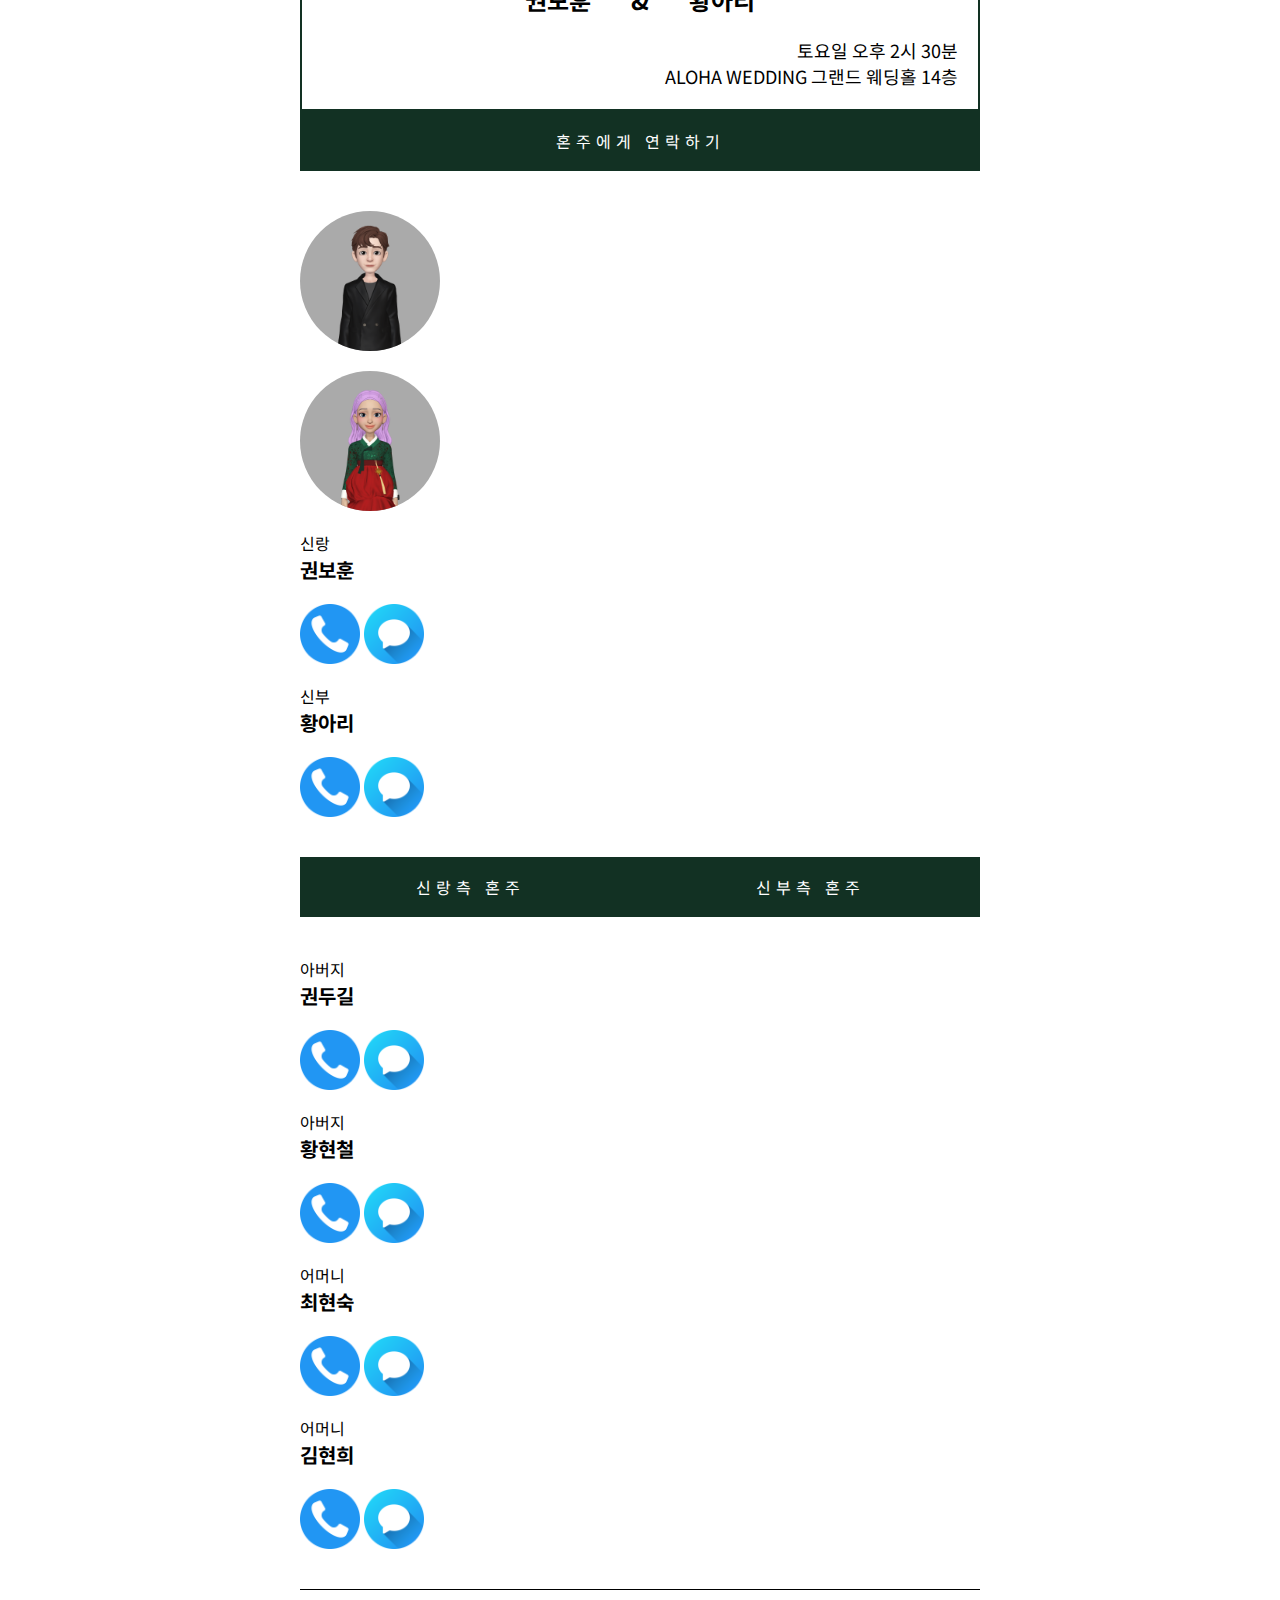
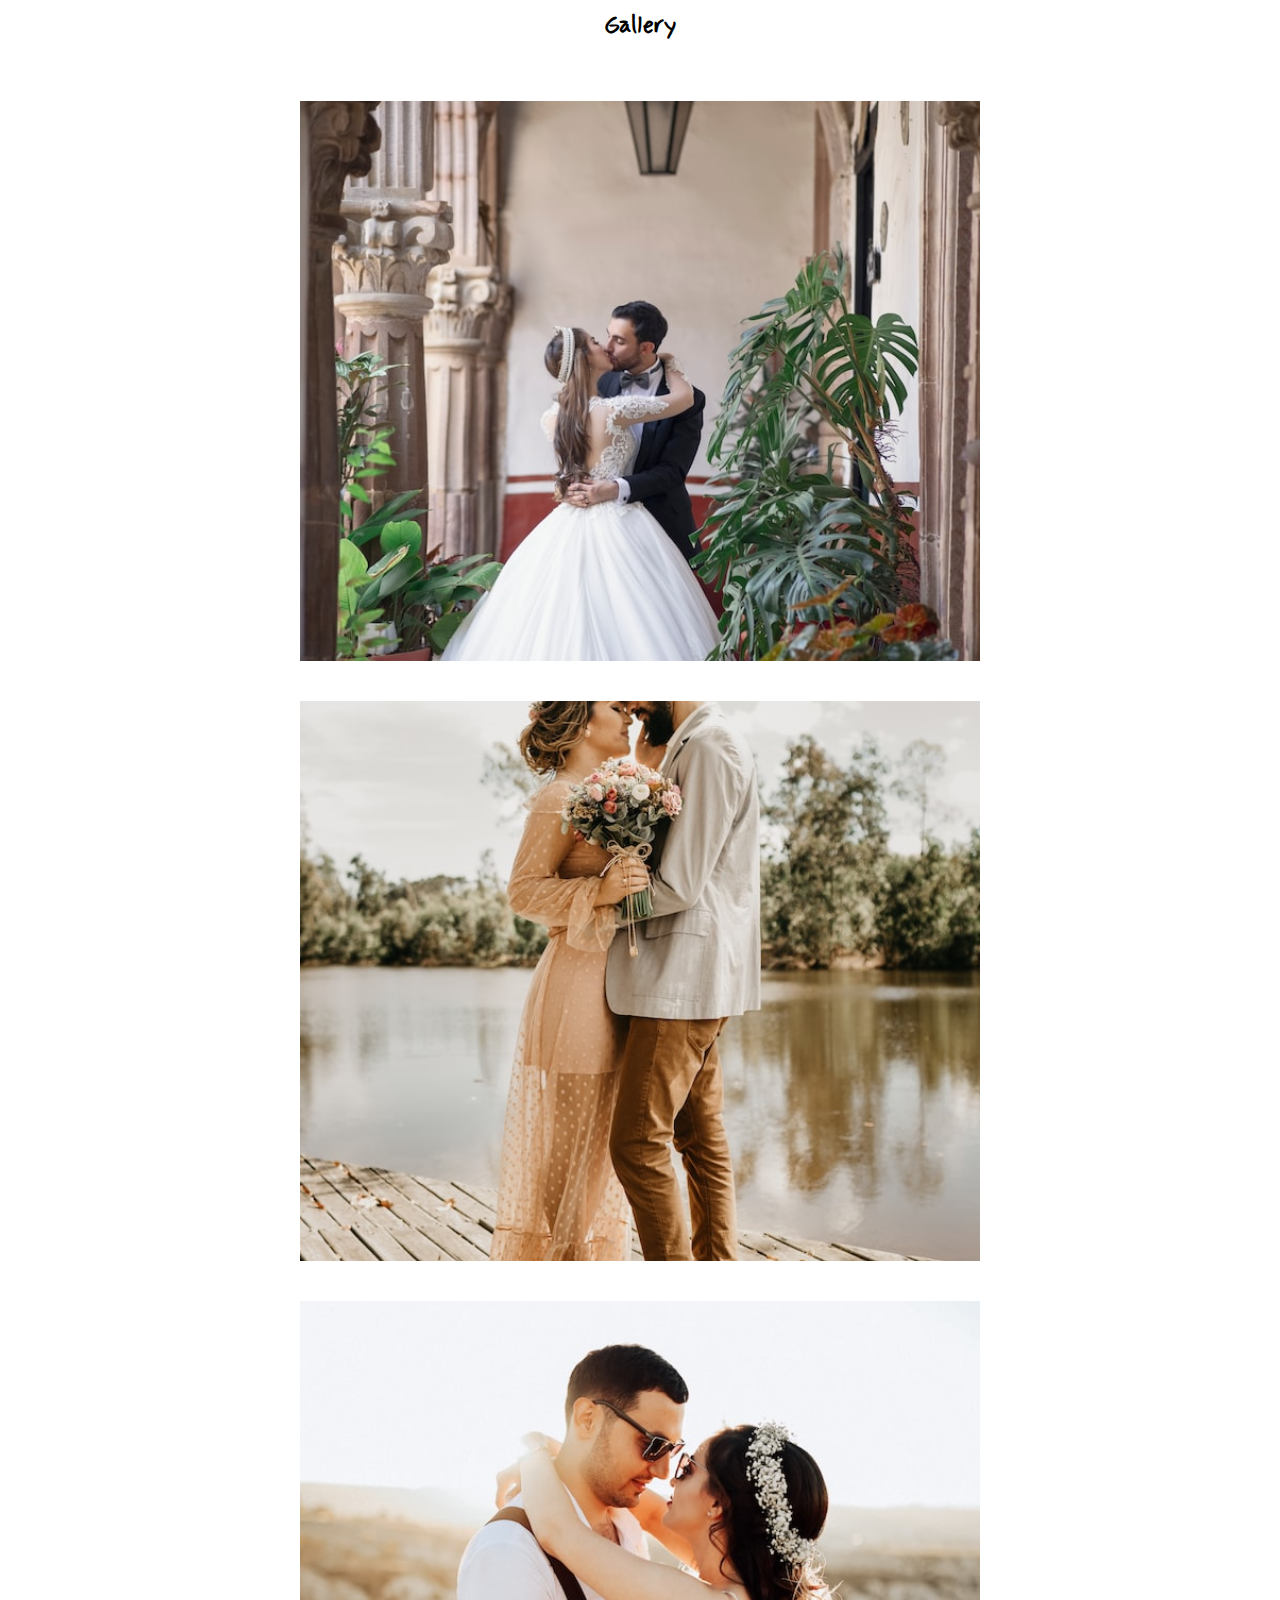
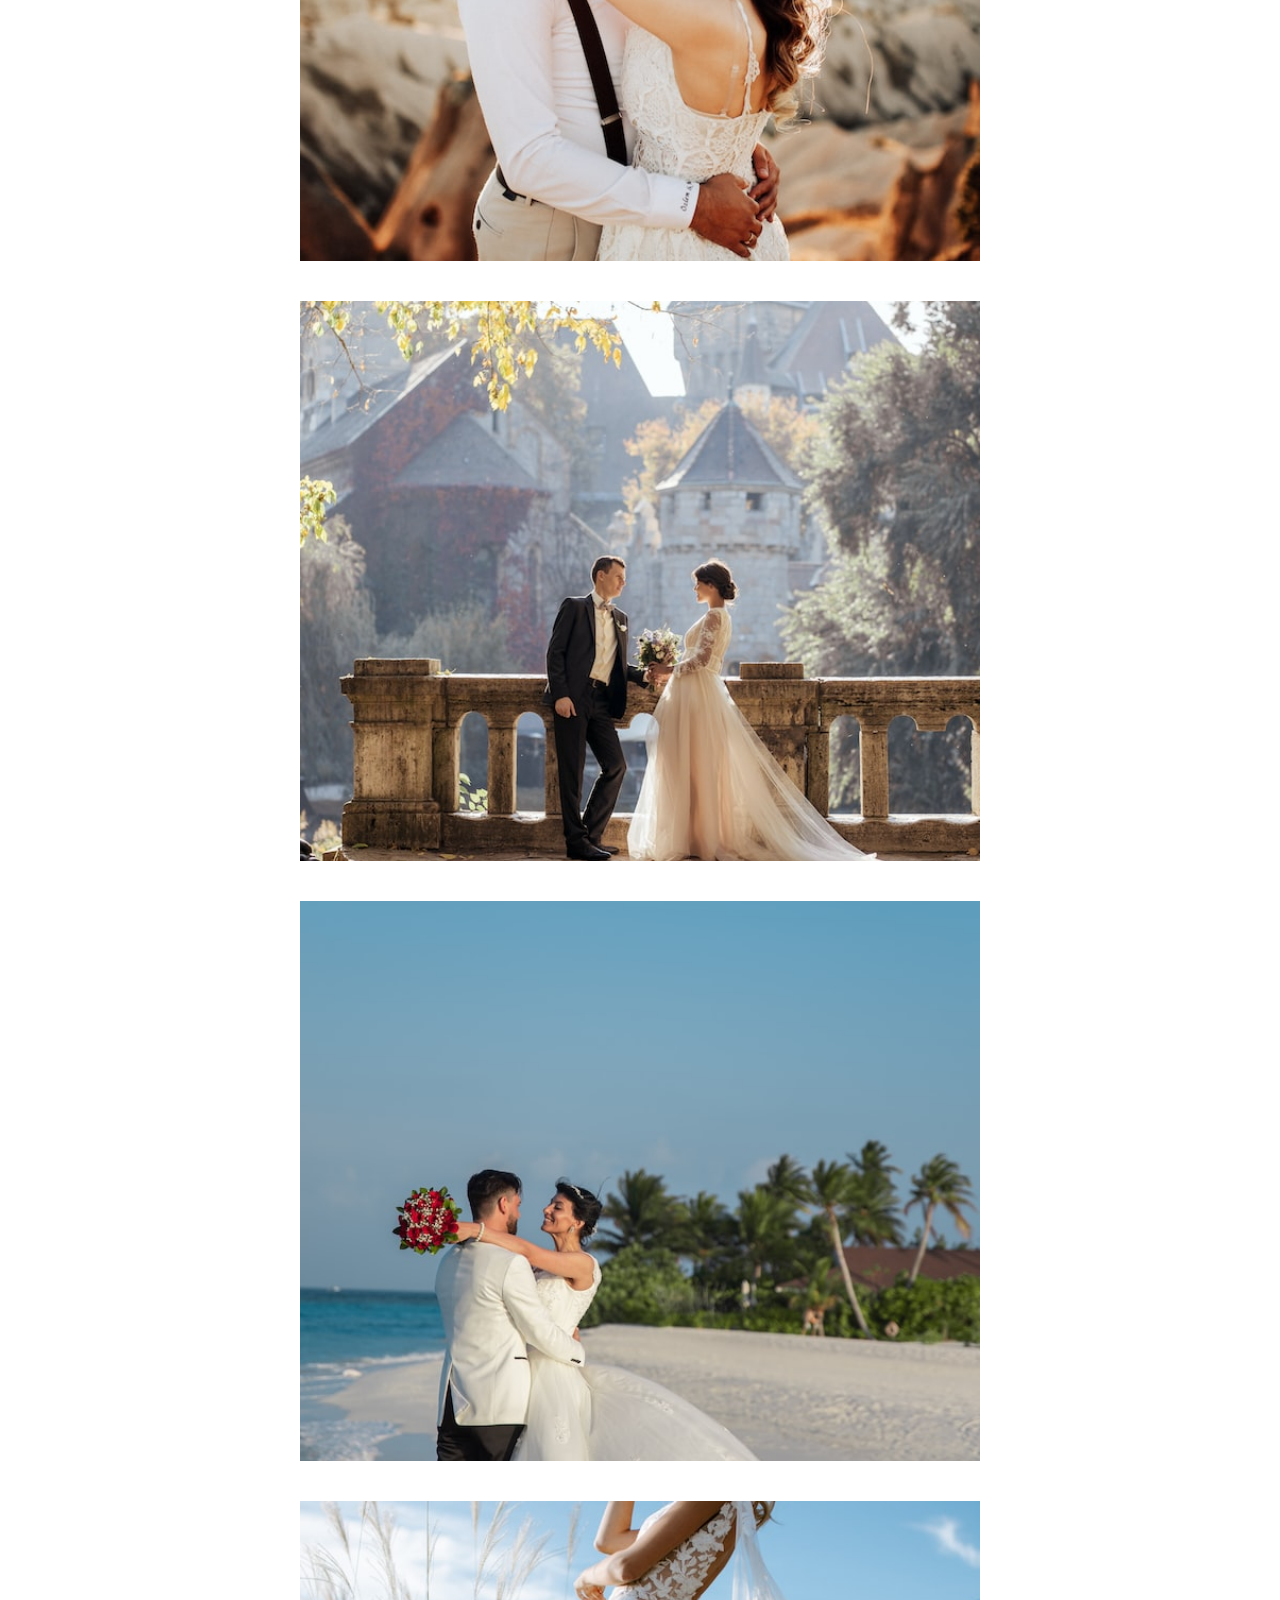
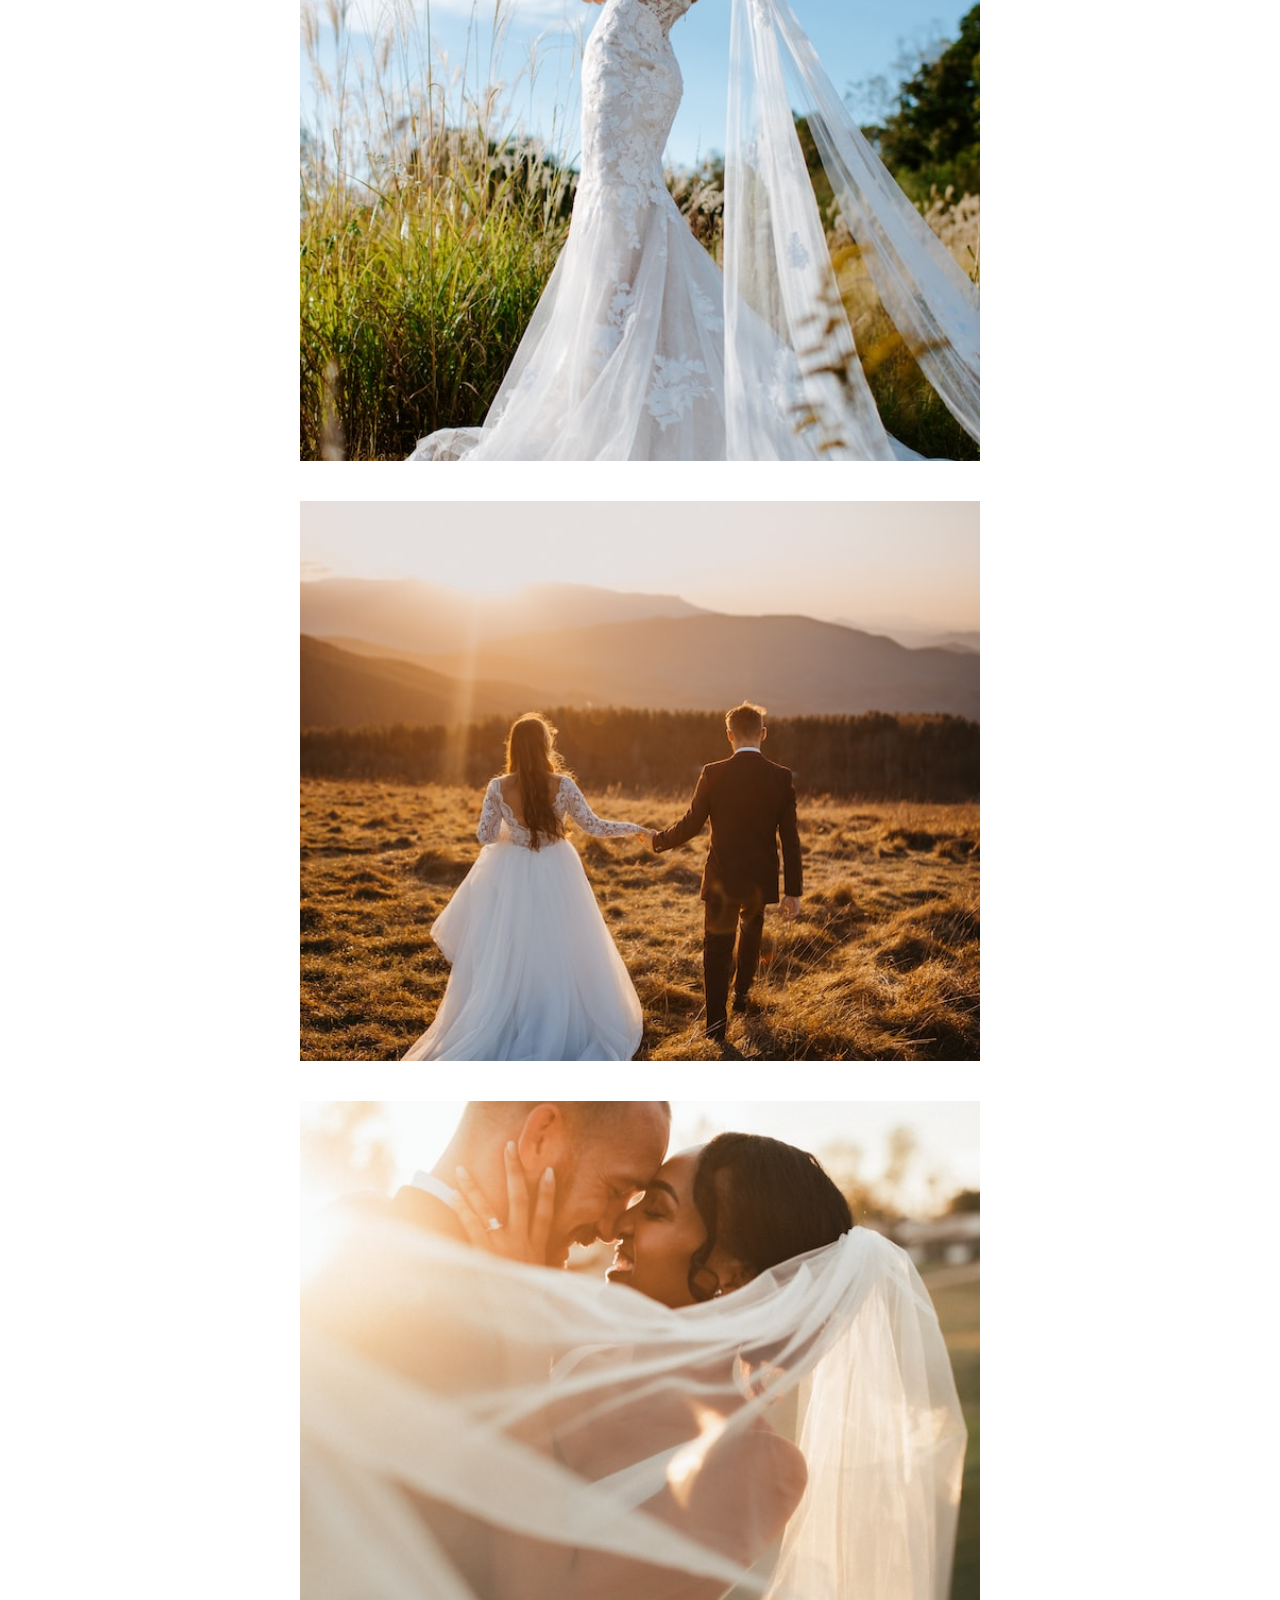
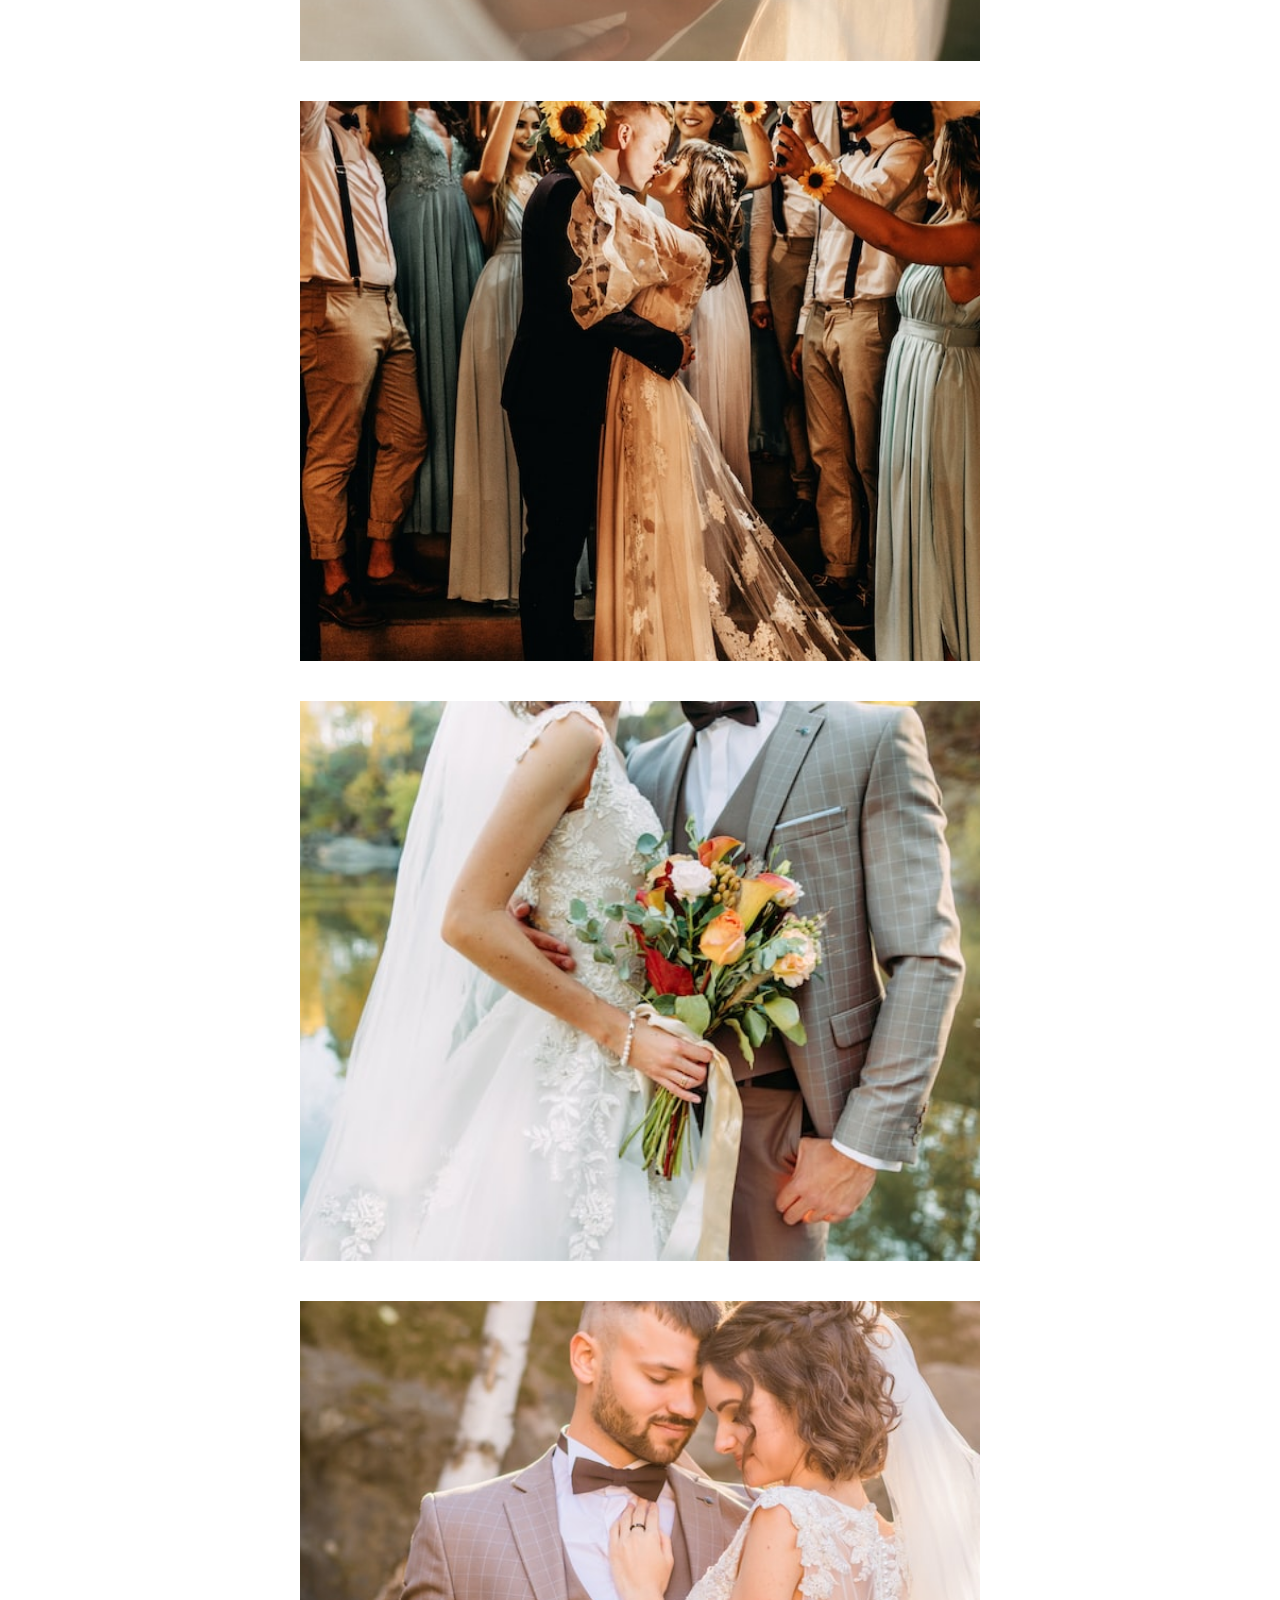
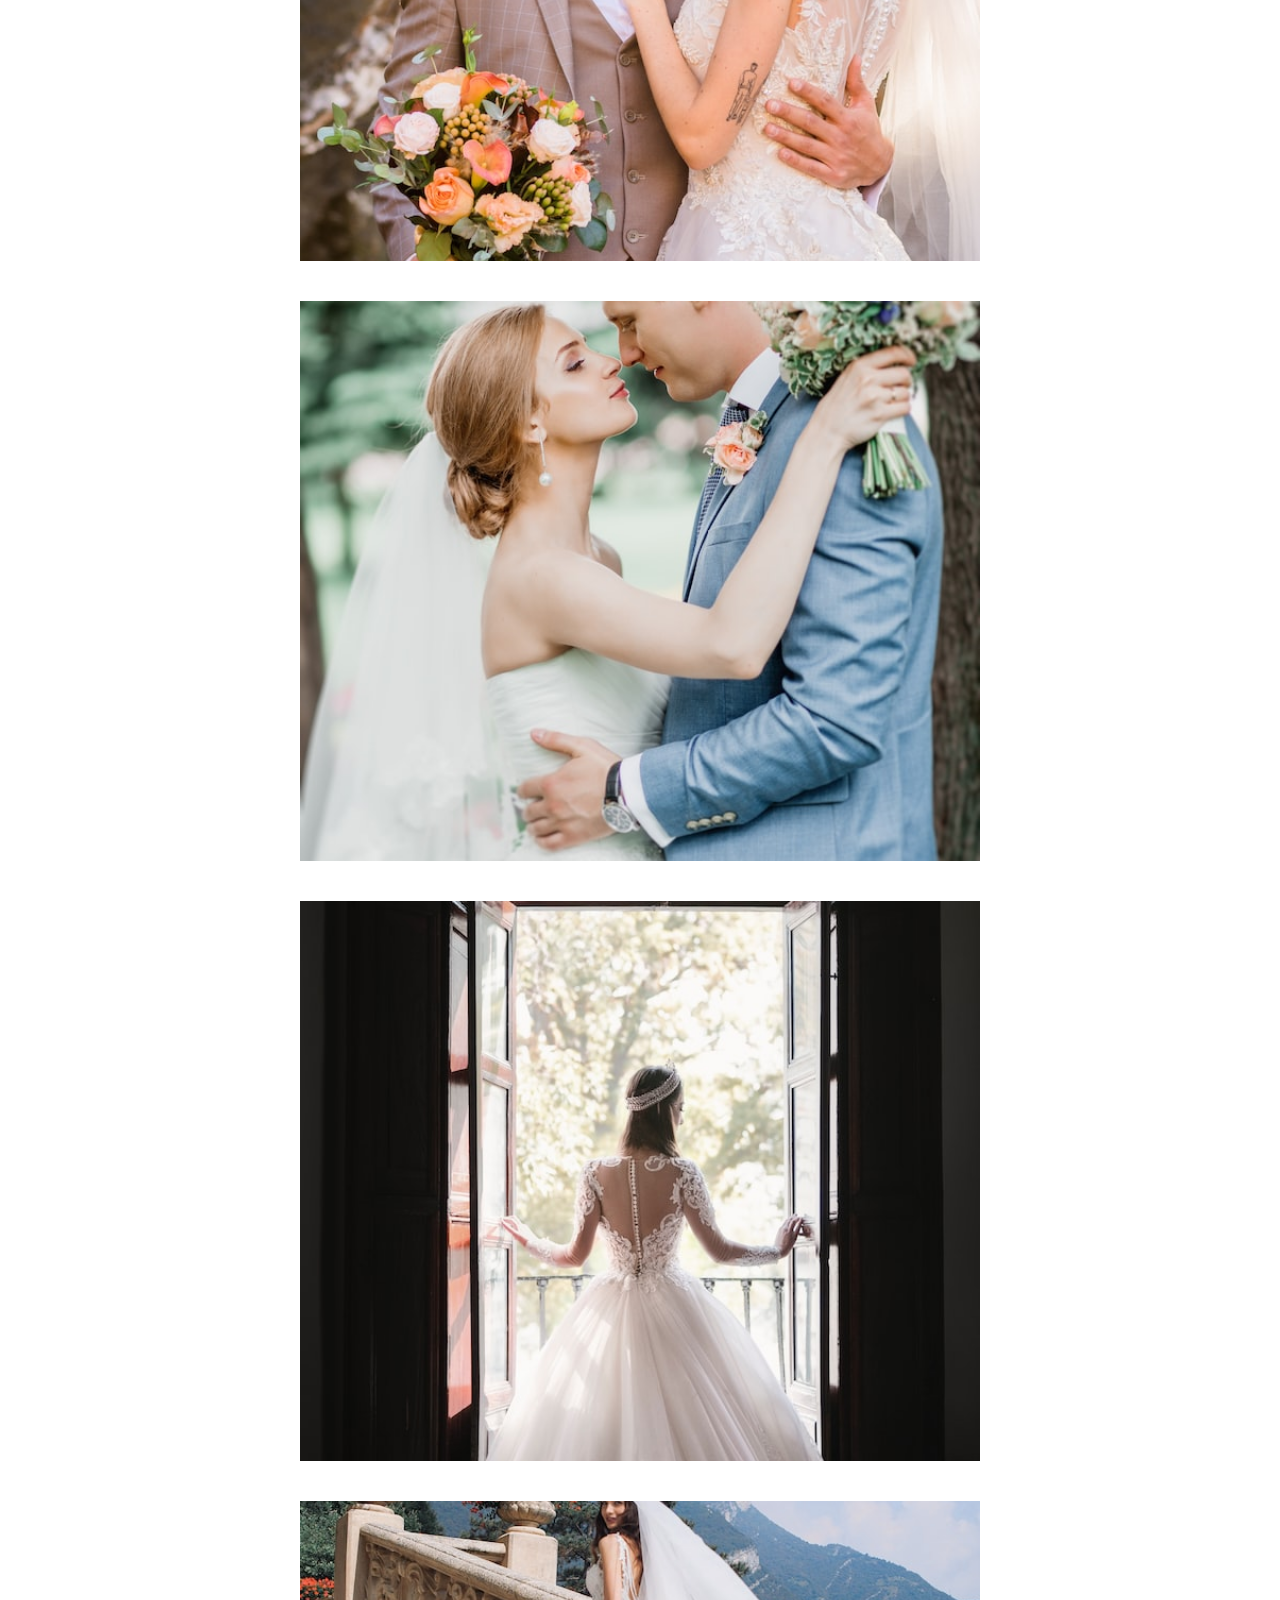
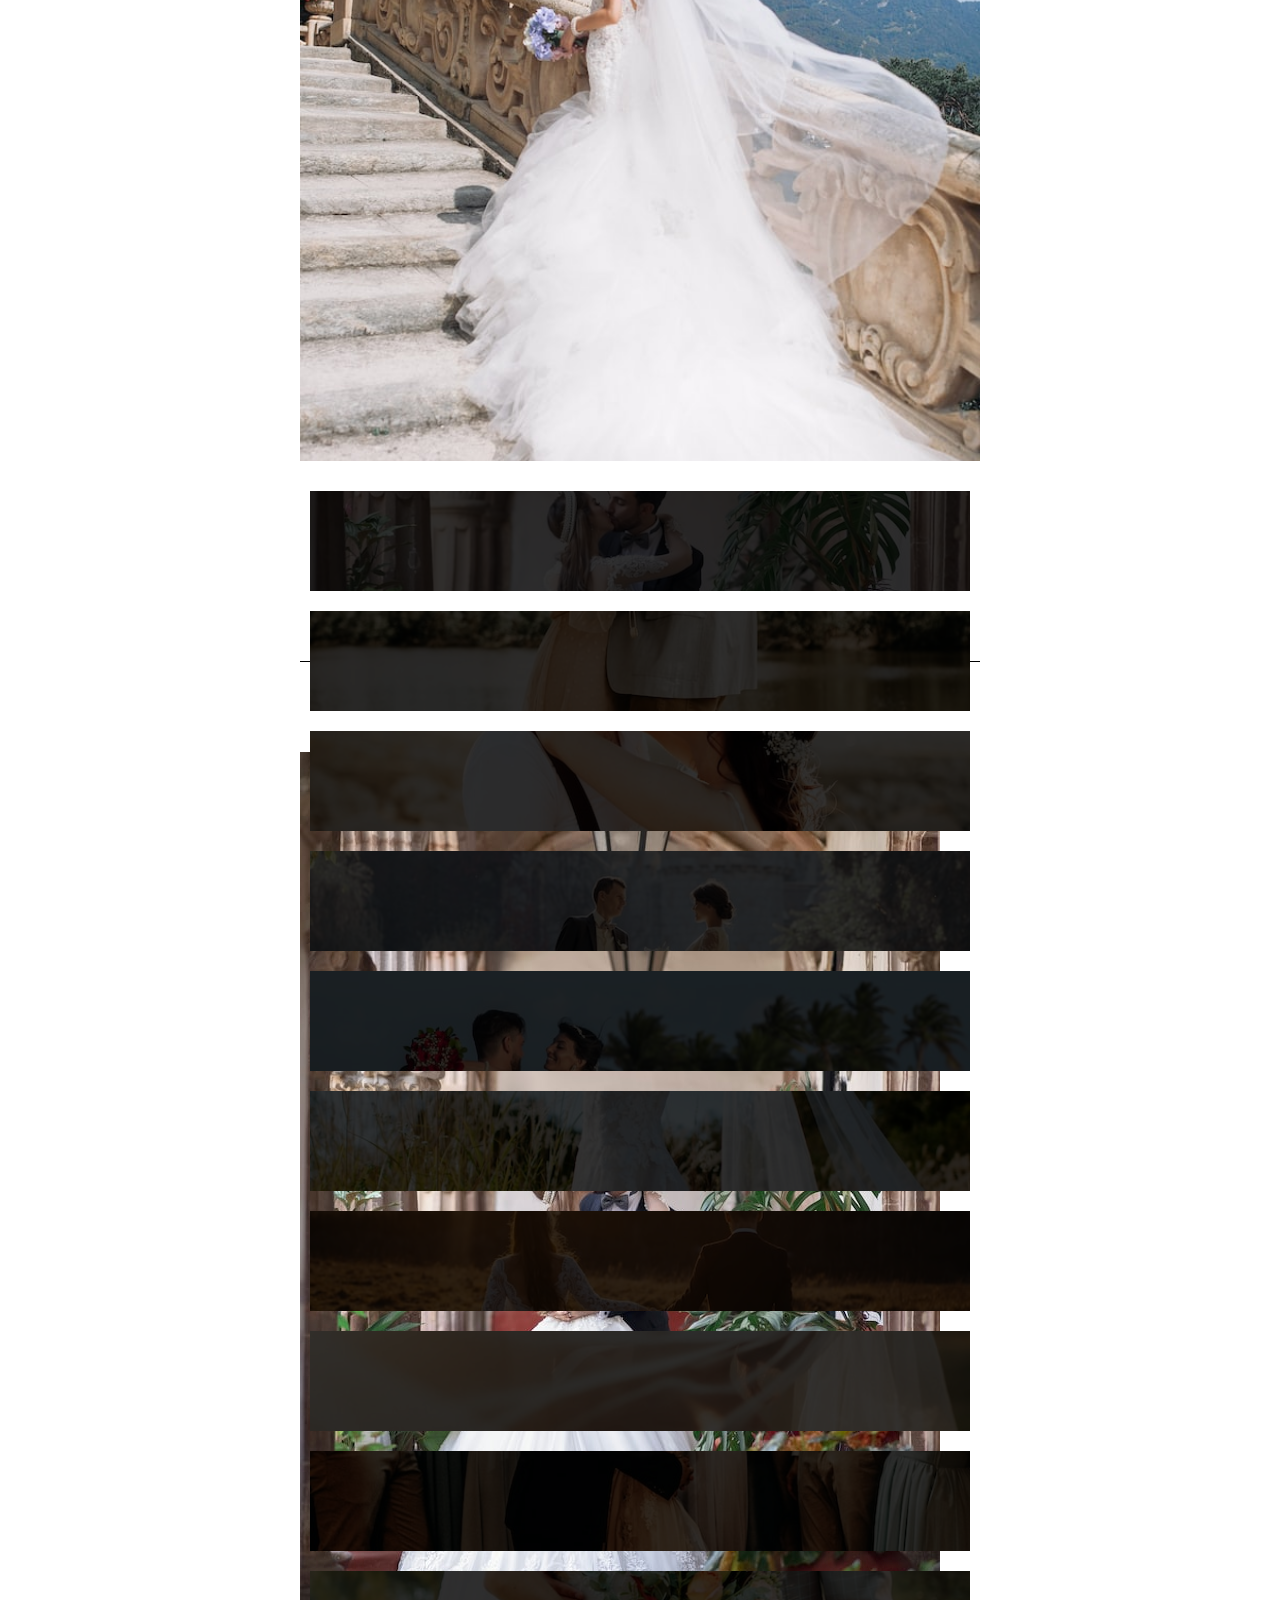
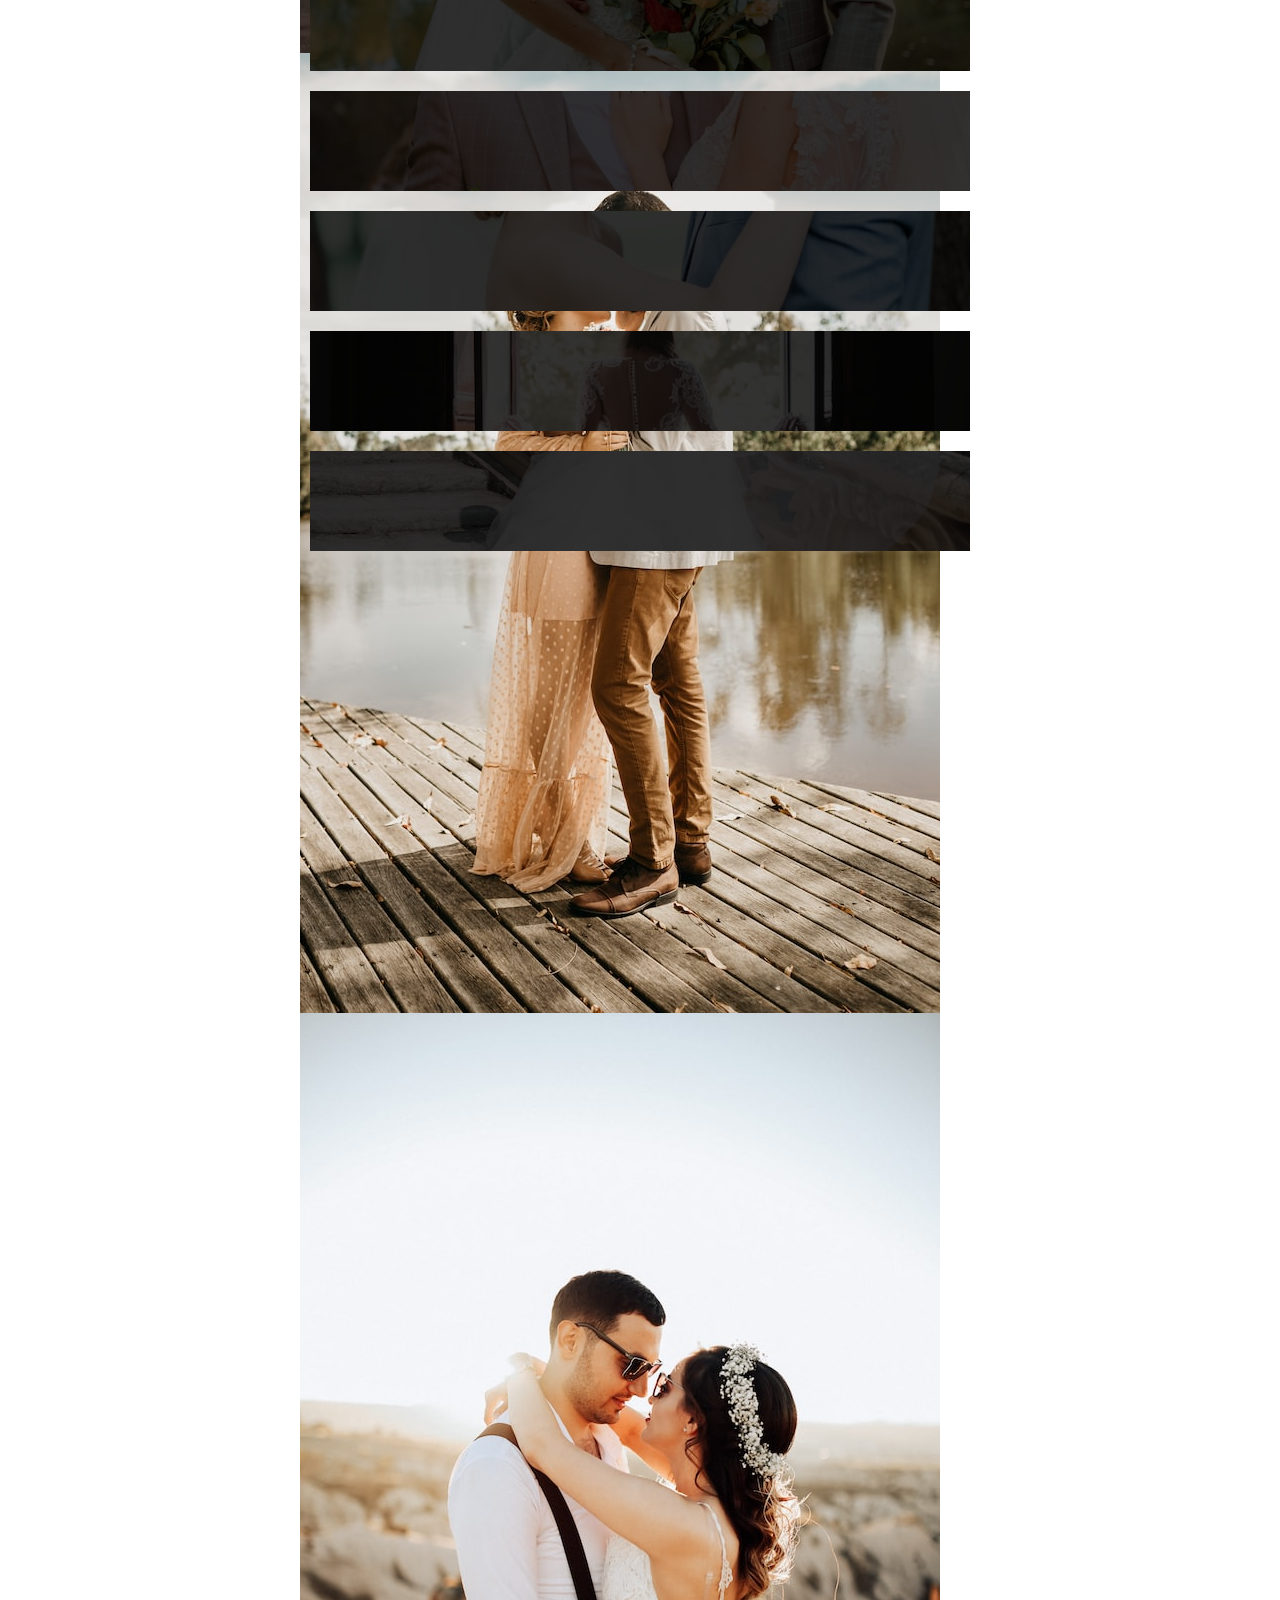
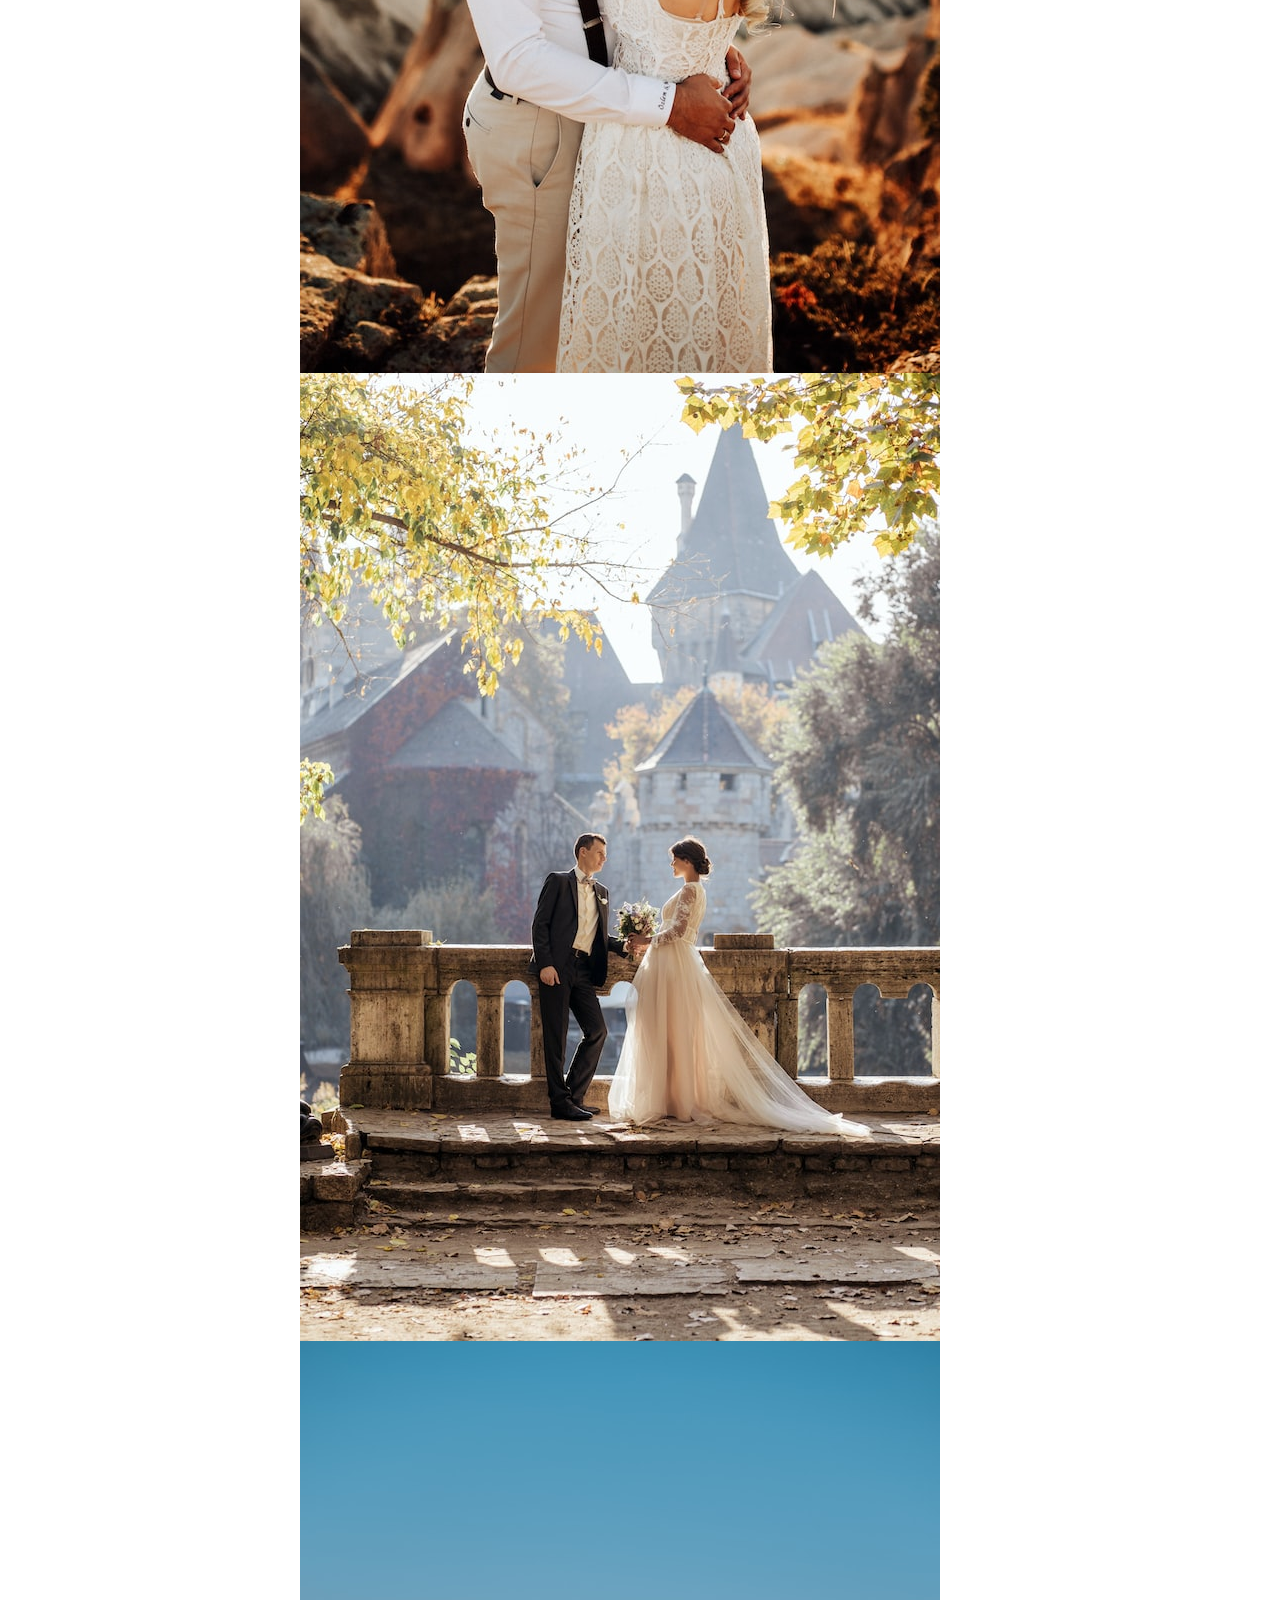
<file: Wedding-준비/index.html>
<!DOCTYPE html>
<html lang="en">
<head>
    <meta charset="UTF-8">
    <meta http-equiv="X-UA-Compatible" content="IE=edge">
    <meta name="viewport" content="width=device-width, initial-scale=1.0">
    <title>모바일 청첩장</title>
    <link rel="stylesheet" href="css/reset.css">
    <link rel="stylesheet" href="https://cdnjs.cloudflare.com/ajax/libs/font-awesome/4.7.0/css/font-awesome.min.css">
    <link rel="stylesheet" href="css/style.css">

    <!-- slick css FILE -->
    <link rel="stylesheet" href="css/slick.css">
    <link rel="stylesheet" href="css/slick-theme.css">
    <!-- css -->
    <!-- ################ TODO: ↓↓↓↓↓↓↓ 작업해야할 파일 ################ -->
    <link rel="stylesheet" href="css/style.css">
    
    <!-- jQuery CDN -->
    <script src="https://code.jquery.com/jquery-3.6.0.min.js"></script>
    <!-- slikc js FILE -->
    <script src="js/slick.min.js"></script>
    <!-- js -->
    <!-- ################ TODO: ↓↓↓↓↓↓↓ 작업해야할 파일 ################ -->
    <script src="js/script.js"></script>
</head>
<body>

    <!-- 헤더 -->
    <header>
        <div class="logo">
            <img src="img/로고.png" alt="로고">
        </div>

        <div class="util">
            <a href="javascript:;" id="menu">
                <i class="fa fa-bars"></i>
            </a>
        </div>
    </header>

    <div class="side-bar">
        <div class="inner">
            <h3 class="common-title ft-pt">Aloha Wedding</h3>
            <nav>
                <ul>
                    <li><a href="#profile">혼주 연락하기</a></li>
                    <li><a href="#gallery">갤러리</a></li>
                    <li><a href="#place">오시는 길</a></li>
                    <li><a href="#reply">메시지</a></li>
                </ul>
            </nav>

            <div class="side-btn">
                <a href="#" class="btn">닫기</a>
            </div>

        </div>
    </div>

    <!-- 슬라이드바 -->

    <!-- 전체영역 -->
    <div id="wrap">

        <section class="main border" id="main">
            <div class="inner">
                
                <div class="img-box">
                    <h3 class="date">05월20일</h3>
                    <p class="ment ft-pt">getting married</p>
                    <img src="img/main.jpg" alt="메인">
                </div>

                <div class="content-box">
                    <h2 class="bride">권보훈</h2>
                    <h2>&</h2>
                    <h2 class="groom">황아리</h2>
                </div>

                <div class="place">
                    <ul>
                        <li>토요일 오후 2시 30분</li>
                        <li>ALOHA WEDDING 그랜드 웨딩홀 14층</li>
                    </ul>
                </div>

            </div>
        </section>


        <section class="profile" id="profile">

            <h3 class="common-title">혼주에게 연락하기</h3>

            <div class="grid-container">

                <div class="item">
                    <div class="icon-box">
                        <img src="img/신랑.png" alt="신랑" class="avatar">
                    </div>
                </div>
                <div class="item">
                    <div class="icon-box">
                        <img src="img/신부.png" alt="신랑" class="avatar">
                    </div>
                </div>

                <div class="item">
                    <div class="title">
                        <span>신랑</span>
                        <h5>권보훈</h5>
                    </div>
                    <div class="icon-box">
                        <a href="tel:01092921004"><img src="img/call.png" alt="전화"></a>
                        <a href="sms:01092921004"><img src="img/chat.png" alt="문자"></a>
                    </div>
                </div>
                <div class="item">
                    <div class="title">
                        <span>신부</span>
                        <h5>황아리</h5>
                    </div>
                    <div class="icon-box">
                        <a href="tel:01092921004"><img src="img/call.png" alt="전화"></a>
                        <a href="sms:01092921004"><img src="img/chat.png" alt="문자"></a>
                    </div>
                </div>
            </div>

            <h3 class="common-title">
                <div class="item">신랑측 혼주</div>
                <div class="item">신부측 혼주</div>
            </h3>


            <div class="grid-container">

                <div class="item">
                    <div class="title">
                        <span>아버지</span>
                        <h5>권두길</h5>
                    </div>
                    <div class="icon-box">
                        <a href="tel:01092921004"><img src="img/call.png" alt="전화"></a>
                        <a href="sms:01092921004"><img src="img/chat.png" alt="문자"></a>
                    </div>
                </div>
                <div class="item">
                    <div class="title">
                        <span>아버지</span>
                        <h5>황현철</h5>
                    </div>
                    <div class="icon-box">
                        <a href="tel:01092921004"><img src="img/call.png" alt="전화"></a>
                        <a href="sms:01092921004"><img src="img/chat.png" alt="문자"></a>
                    </div>
                </div>
                <div class="item">
                    <div class="title">
                        <span>어머니</span>
                        <h5>최현숙</h5>
                    </div>
                    <div class="icon-box">
                        <a href="tel:01092921004"><img src="img/call.png" alt="전화"></a>
                        <a href="sms:01092921004"><img src="img/chat.png" alt="문자"></a>
                    </div>
                </div>
                <div class="item">
                    <div class="title">
                        <span>어머니</span>
                        <h5>김현희</h5>
                    </div>
                    <div class="icon-box">
                        <a href="tel:01092921004"><img src="img/call.png" alt="전화"></a>
                        <a href="sms:01092921004"><img src="img/chat.png" alt="문자"></a>
                    </div>
                </div>

            </div>
        </section>

        <section class="gallery" id="gallery">
            <h3 class="border-title ft-pt">Gallery</h3>

            <div class="margin-box">

                <div class="slide-container">
                    <div class="slide"><img src="img/slide01.jpg" alt=""></div>
                    <div class="slide"><img src="img/slide02.jpg" alt=""></div>
                    <div class="slide"><img src="img/slide03.jpg" alt=""></div>
                    <div class="slide"><img src="img/slide04.jpg" alt=""></div>
                    <div class="slide"><img src="img/slide05.jpg" alt=""></div>
                    <div class="slide"><img src="img/slide06.jpg" alt=""></div>
                    <div class="slide"><img src="img/slide07.jpg" alt=""></div>
                    <div class="slide"><img src="img/slide08.jpg" alt=""></div>
                    <div class="slide"><img src="img/slide09.jpg" alt=""></div>
                    <div class="slide"><img src="img/slide10.jpg" alt=""></div>
                    <div class="slide"><img src="img/slide11.jpg" alt=""></div>
                    <div class="slide"><img src="img/slide12.jpg" alt=""></div>
                    <div class="slide"><img src="img/slide13.jpg" alt=""></div>
                    <div class="slide"><img src="img/slide14.jpg" alt=""></div>
                </div>
            
                <div class="slide-nav">
                    <div class="slide"><img src="img/slide01.jpg" alt="이미지01" title="이미지01"></div>
                    <div class="slide"><img src="img/slide02.jpg" alt="이미지02" title="이미지02"></div>
                    <div class="slide"><img src="img/slide03.jpg" alt="이미지03" title="이미지03"></div>
                    <div class="slide"><img src="img/slide04.jpg" alt="이미지04" title="이미지04"></div>
                    <div class="slide"><img src="img/slide05.jpg" alt="이미지05" title="이미지05"></div>
                    <div class="slide"><img src="img/slide06.jpg" alt="이미지06" title="이미지05"></div>
                    <div class="slide"><img src="img/slide07.jpg" alt="이미지07" title="이미지05"></div>
                    <div class="slide"><img src="img/slide08.jpg" alt="이미지08" title="이미지05"></div>
                    <div class="slide"><img src="img/slide09.jpg" alt="이미지09" title="이미지05"></div>
                    <div class="slide"><img src="img/slide10.jpg" alt="이미지10" title="이미지05"></div>
                    <div class="slide"><img src="img/slide11.jpg" alt="이미지11" title="이미지05"></div>
                    <div class="slide"><img src="img/slide12.jpg" alt="이미지12" title="이미지05"></div>
                    <div class="slide"><img src="img/slide13.jpg" alt="이미지13" title="이미지05"></div>
                    <div class="slide"><img src="img/slide14.jpg" alt="이미지14" title="이미지05"></div>
                </div>
            </div>

            <h3 class="border-title ft-pt-kr">함께 한 시간들</h3>
            
            <div class="grid-container">
                <div class="item"><img src="img/slide01.jpg" alt=""></div>
                <div class="item"><img src="img/slide02.jpg" alt=""></div>
                <div class="item"><img src="img/slide03.jpg" alt=""></div>
                <div class="item"><img src="img/slide04.jpg" alt=""></div>
                <div class="item"><img src="img/slide05.jpg" alt=""></div>
                <div class="item"><img src="img/slide06.jpg" alt=""></div>
                <div class="item"><img src="img/slide07.jpg" alt=""></div>
                <div class="item"><img src="img/slide08.jpg" alt=""></div>
                <div class="item"><img src="img/slide09.jpg" alt=""></div>
            </div>
            

            <h3 class="border-title ft-pt-kr">잊지 못할 순간들</h3>

            <iframe width="100%" height="460" src="https://www.youtube.com/embed/hXiCB6SZp4U?start=174" title="YouTube video player" frameborder="0" allow="accelerometer; autoplay; clipboard-write; encrypted-media; gyroscope; picture-in-picture; web-share" allowfullscreen></iframe>

        </section>


        <section class="place" id="place">

            <h3 class="common-title">오시는 길</h3>

            <div class="margin-box">
                <div id="map" style="width:100%;height:400px;"></div>
                <div id="clickLatlng"></div>

                <div class="place-info">
                    <div class="content">
                        <h3 class="hall">ALOHA 웨딩홀 12층 그랜드엠포리엄홀</h3>
                        <p class="address">서울특별시 강남구 테헤란로 1004</p>
                        <p class="tel">Tel. 02-9292-1004</p>
                    </div>
                    <div class="icon">
                        <a href="tel:01092921004"><img src="img/call.png" alt="전화"></a>
                    </div>
                </div>

                <div class="map-info">
                    <div class="flex-container">
                        <div class="item">
                            <a href="#" class="link">
                                <img src="img/kakaomap.png" alt="">
                                <p>카카오맵</p>
                            </a>
                        </div>
                        <div class="item">
                            <a href="#" class="link">
                                <img src="img/kakaonavi.png" alt="">
                                <p>카카오네비</p>
                            </a>
                        </div>
                        <div class="item">
                            <a href="#" class="link">
                                <img src="img/navermap.png" alt="">
                                <p>네이버지도</p>
                            </a>
                        </div>
                        <div class="item">
                            <a href="#" class="link">
                                <img src="img/tmap.png" alt="">
                                <p>T Map</p>
                            </a>
                        </div>
                    </div>
                </div>

                <div class="traffic">
                    <ul>
                        <li>
                            <h3 class="info">지하철 안내</h3>
                            <p>2호선 강남역 11번 출구 도보 5분 거리</p>
                        </li>
                        <li>
                            <h3 class="info">버스 안내</h3>
                            <p>간선버스 : 10, 2423A, 34</p>
                            <p>지선버스 : 4221</p>
                            <p>마을버스 : 교대10</p>
                        </li>
                        <li>
                            <h3 class="info">주차 안내</h3>
                            <p>건물 내 지하 1~4층 주차 가능</p>
                            <p>웨딩홀 전방 200m 내 공영주차장 이용 가능</p>
                        </li>
                    </ul>
                </div>

            </div>

        </section>


        <section class="reply" id="reply">

            <h3 class="border-title">메시지</h3>

            <p class="sub-title ft-pt-kr">축하의 마음을 나누어주세요.</p>

            <form action="">
                <div class="reply-form">
                    <div class="flex-container">
                        <div class="item-50">
                            <input type="text" name="name" id="name" class="input" placeholder="이름">
                        </div>
                        <div class="item-50">
                            <input type="password" name="password" id="password" class="input" placeholder="비밀번호">
                        </div>
                        <div class="item-100">
                            <textarea name="" id="" cols="30" rows="5" placeholder="축하의 마음을 전해주세요"></textarea>
                        </div>
                    </div>

                    <div class="btn-box">
                        <a href="#" class="btn btn-100">등록하기</a>

                    </div>


                </div>

            </form>

        </section>
        
        <footer>
            <h3 class="ment ft-pt-kr">"예쁘게 잘 살 겠습니다"</h3>

            <div class="footer-logo">
                <a href="https://www.youtube.com/@alohaclass8075">
                    <img src="img/footer-logo.png" alt="로고">
                </a>
            </div>

            <div class="copy">
                <p>Copyright ⓒ ALOHA CLASS. All Rights Reserved</p>
            </div>

        </footer>

    </div>

    

    <!-- ################ TODO: 여기에 작성 ################ -->
    <script type="text/javascript" src="//dapi.kakao.com/v2/maps/sdk.js?appkey=[JavaScript키]"></script>
    <script>
        // 카카오 지도 API 기능 구현하기

    </script>


</body>
</html>
</file>
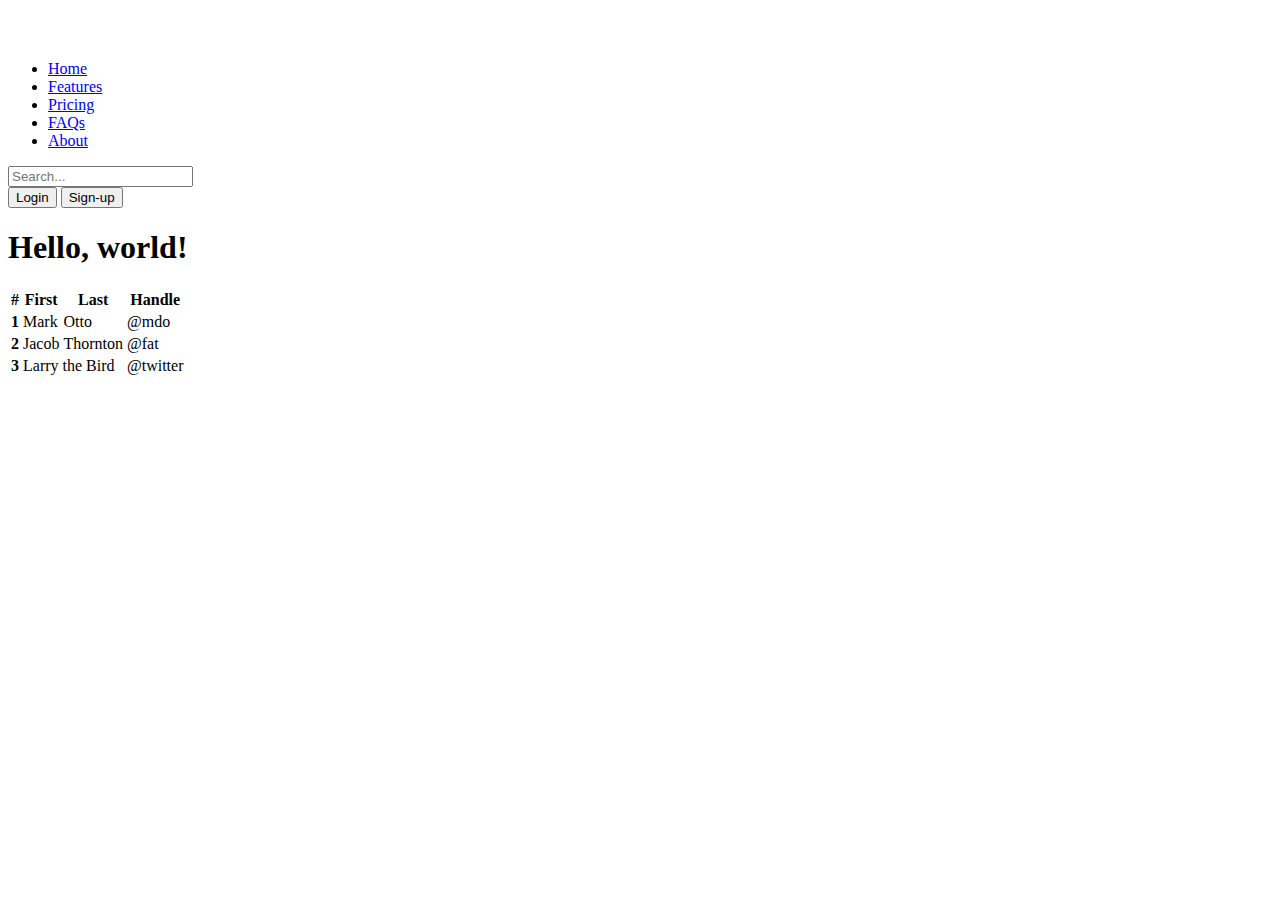
<file: 부트스트랩/index.html>
<!doctype html>
<html lang="en">
  <head>
    <meta charset="utf-8">
    <meta name="viewport" content="width=device-width, initial-scale=1">
    <title>Bootstrap demo</title>
    <link href="https://cdn.jsdelivr.net/npm/bootstrap@5.3.0-alpha1/dist/css/bootstrap.min.css" rel="stylesheet" integrity="sha384-GLhlTQ8iRABdZLl6O3oVMWSktQOp6b7In1Zl3/Jr59b6EGGoI1aFkw7cmDA6j6gD" crossorigin="anonymous">
  </head>
  <body>
    
    <header class="p-3 text-bg-dark">
        <div class="container">
          <div class="d-flex flex-wrap align-items-center justify-content-center justify-content-lg-start">
            <a href="/" class="d-flex align-items-center mb-2 mb-lg-0 text-white text-decoration-none">
              <svg class="bi me-2" width="40" height="32" role="img" aria-label="Bootstrap"><use xlink:href="#bootstrap"/></svg>
            </a>
    
            <ul class="nav col-12 col-lg-auto me-lg-auto mb-2 justify-content-center mb-md-0">
              <li><a href="#" class="nav-link px-2 text-secondary">Home</a></li>
              <li><a href="#" class="nav-link px-2 text-white">Features</a></li>
              <li><a href="#" class="nav-link px-2 text-white">Pricing</a></li>
              <li><a href="#" class="nav-link px-2 text-white">FAQs</a></li>
              <li><a href="#" class="nav-link px-2 text-white">About</a></li>
            </ul>
    
            <form class="col-12 col-lg-auto mb-3 mb-lg-0 me-lg-3" role="search">
              <input type="search" class="form-control form-control-dark text-bg-dark" placeholder="Search..." aria-label="Search">
            </form>
    
            <div class="text-end">
              <button type="button" class="btn btn-outline-light me-2">Login</button>
              <button type="button" class="btn btn-warning">Sign-up</button>
            </div>
          </div>
        </div>
      </header>

      <div class="container">
          
        <h1>Hello, world!</h1>
        <table class="table">
            <thead>
              <tr>
                <th scope="col">#</th>
                <th scope="col">First</th>
                <th scope="col">Last</th>
                <th scope="col">Handle</th>
              </tr>
            </thead>
            <tbody class="table-group-divider">
              <tr>
                <th scope="row">1</th>
                <td>Mark</td>
                <td>Otto</td>
                <td>@mdo</td>
              </tr>
              <tr>
                <th scope="row">2</th>
                <td>Jacob</td>
                <td>Thornton</td>
                <td>@fat</td>
              </tr>
              <tr>
                <th scope="row">3</th>
                <td colspan="2">Larry the Bird</td>
                <td>@twitter</td>
              </tr>
            </tbody>
          </table>

    </div>




    <script src="https://cdn.jsdelivr.net/npm/bootstrap@5.3.0-alpha1/dist/js/bootstrap.bundle.min.js" integrity="sha384-w76AqPfDkMBDXo30jS1Sgez6pr3x5MlQ1ZAGC+nuZB+EYdgRZgiwxhTBTkF7CXvN" crossorigin="anonymous"></script>
  </body>
</html>
</file>
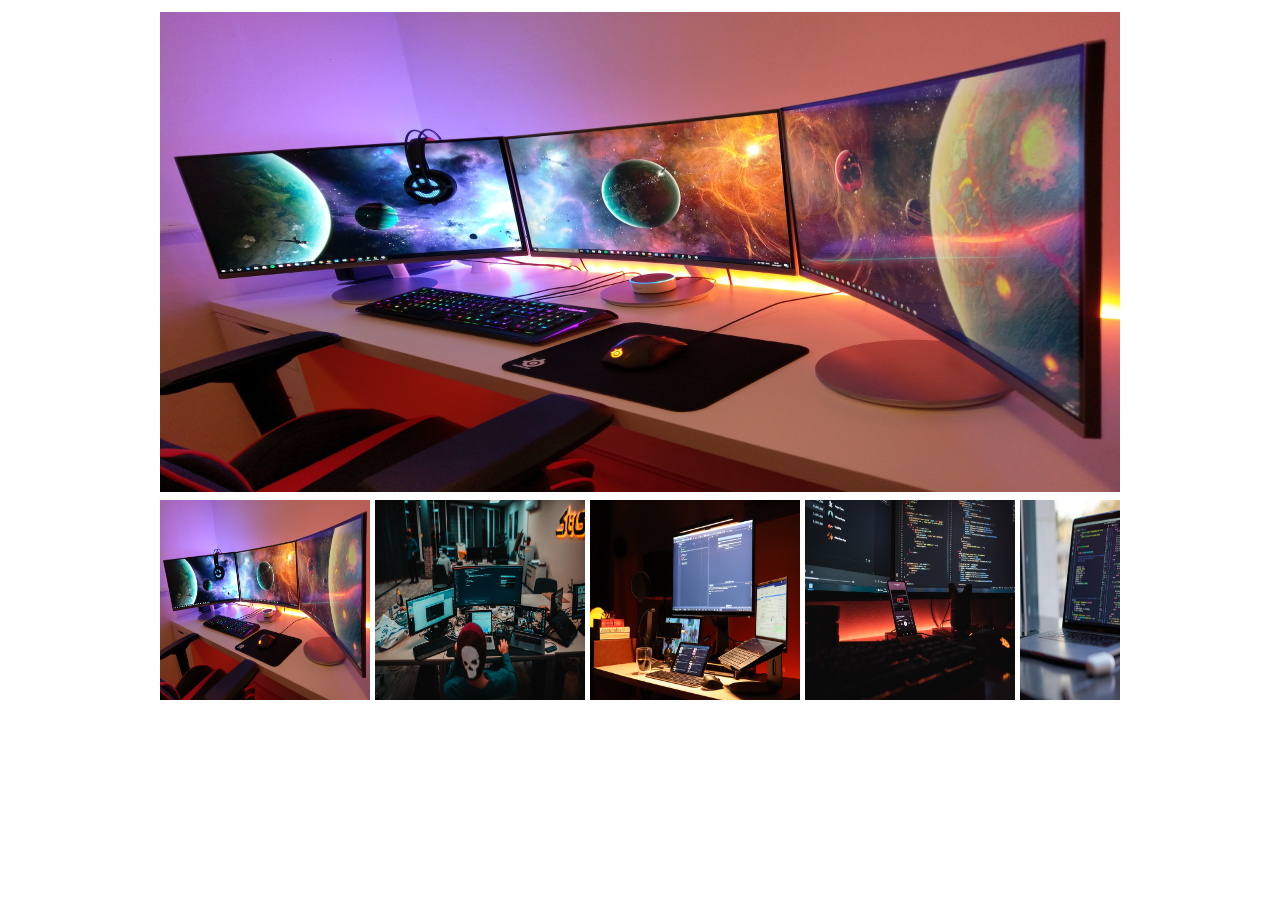
<file: ImageSliders/flex-slider/index.html>
<!DOCTYPE html>
<html lang="ko">
<head>
    <meta charset="UTF-8">
    <meta http-equiv="X-UA-Compatible" content="IE=edge">
    <meta name="viewport" content="width=device-width, initial-scale=1.0">
    <title>flex-slider</title>
    <link rel="stylesheet" href="css/flexslider.css">
    <link rel="stylesheet" href="css/style.css">

    <script src="https://code.jquery.com/jquery-3.6.0.min.js"></script>
    <script src="js/jquery.flexslider-min.js"></script>
    <script src="js/script.js"></script>
</head>
<body>
    <!-- Place somewhere in the <body> of your page -->
    <!-- Place somewhere in the <body> of your page -->
    <div id="slider" class="flexslider">
        <ul class="slides">
            <li><img src="img/slide01.jpg" /></li>
            <li><img src="img/slide02.jpg" /></li>
            <li><img src="img/slide03.jpg" /></li>
            <li><img src="img/slide04.jpg" /></li>
            <li><img src="img/slide05.jpg" /></li>
            <li><img src="img/slide06.jpg" /></li>
            <li><img src="img/slide07.jpg" /></li>
            <li><img src="img/slide08.jpg" /></li>
            <li><img src="img/slide09.jpg" /></li>
            <li><img src="img/slide10.jpg" /></li>
        </ul>
    </div>
    <div id="carousel" class="flexslider">
        <ul class="slides">
            <li><img src="img/slide01.jpg" /></li>
            <li><img src="img/slide02.jpg" /></li>
            <li><img src="img/slide03.jpg" /></li>
            <li><img src="img/slide04.jpg" /></li>
            <li><img src="img/slide05.jpg" /></li>
            <li><img src="img/slide06.jpg" /></li>
            <li><img src="img/slide07.jpg" /></li>
            <li><img src="img/slide08.jpg" /></li>
            <li><img src="img/slide09.jpg" /></li>
            <li><img src="img/slide10.jpg" /></li>
        </ul>
    </div>

    <!-- <script type="text/javascript" src="js/shCore.js"></script>
    <script type="text/javascript" src="js/shBrushXml.js"></script>
    <script type="text/javascript" src="js/shBrushJScript.js"></script>
    <script src="js/jquery.easing.js"></script>
    <script src="js/jquery.mousewheel.js"></script>
    <script defer="" src="js/demo.js"></script> -->
</body>
</html>
</file>
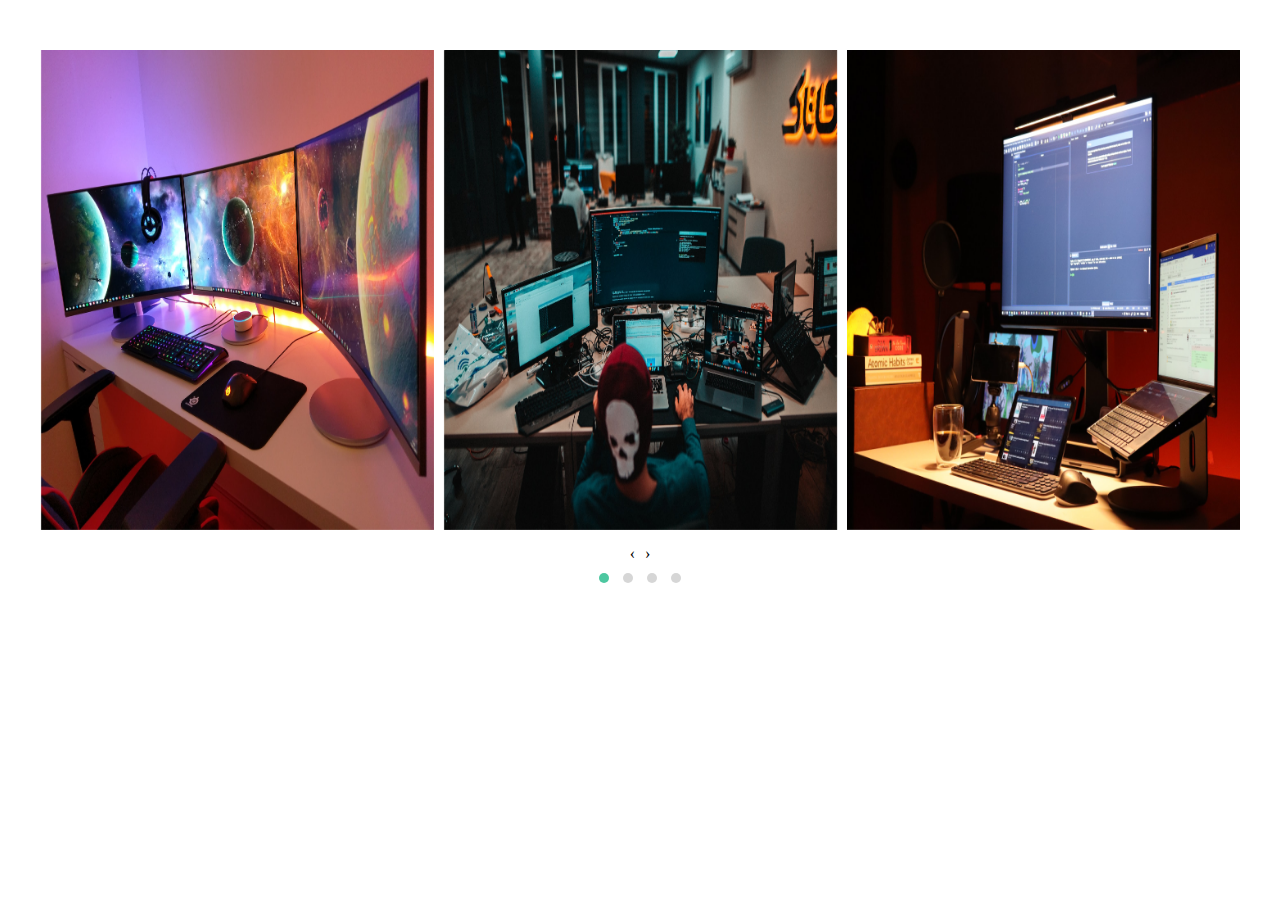
<file: ImageSliders/owl-carousel/index.html>
<!DOCTYPE html>
<html lang="ko">
<head>
    <meta charset="UTF-8">
    <meta http-equiv="X-UA-Compatible" content="IE=edge">
    <meta name="viewport" content="width=device-width, initial-scale=1.0">
    <title>owl-carousel</title>
    <!-- owl carousel CSS -->
    <link rel="stylesheet" href="css/owl.carousel.css">
    <link rel="stylesheet" href="css/owl.carousel.min.css">
    <!-- owl carousel 기본테마 -->
    <link rel="stylesheet" href="css/owl.theme.default.css">
    <link rel="stylesheet" href="css/owl.theme.default.min.css">
    <link rel="stylesheet" href="css/owl.theme.green.css">
    <link rel="stylesheet" href="css/owl.theme.green.min.css">
    <link rel="stylesheet" href="css/style.css">


    <!-- owl carousel JS -->
    <script src="https://code.jquery.com/jquery-3.6.0.min.js" integrity="sha256-/xUj+3OJU5yExlq6GSYGSHk7tPXikynS7ogEvDej/m4=" crossorigin="anonymous"></script>
    <script src="js/owl.carousel.js"></script>
    <script src="js/owl.carousel.min.js"></script>
    <script src="js/script.js"></script>
</head>
<body>
    <div class="slide-container">
        <div class="owl-carousel owl-theme owl-stage">
            <div class="item"><img src="img/slide01.jpg" alt=""></div>
            <div class="item"><img src="img/slide02.jpg" alt=""></div>
            <div class="item"><img src="img/slide03.jpg" alt=""></div>
            <div class="item"><img src="img/slide04.jpg" alt=""></div>
            <div class="item"><img src="img/slide05.jpg" alt=""></div>
            <div class="item"><img src="img/slide06.jpg" alt=""></div>
            <div class="item"><img src="img/slide07.jpg" alt=""></div>
            <div class="item"><img src="img/slide08.jpg" alt=""></div>
            <div class="item"><img src="img/slide09.jpg" alt=""></div>
            <div class="item"><img src="img/slide10.jpg" alt=""></div>
        </div>   
    </div> 
</body>
</html>
</file>
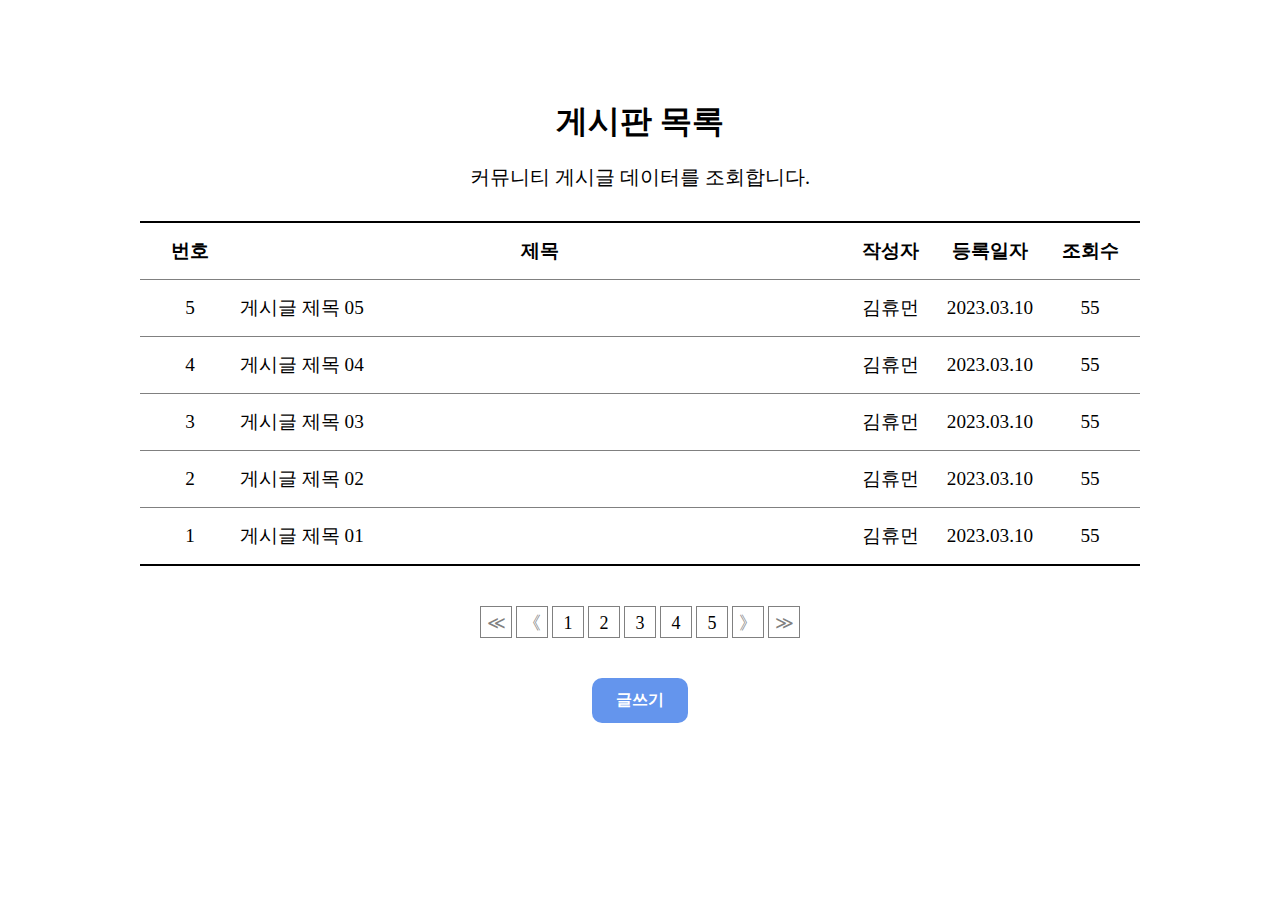
<file: 게시판/list.html>
<!DOCTYPE html>
<html lang="en">
<head>
    <meta charset="UTF-8">
    <meta http-equiv="X-UA-Compatible" content="IE=edge">
    <meta name="viewport" content="width=device-width, initial-scale=1.0">
    <title>게시글 목록</title>

    <link rel="stylesheet" href="css/style.css">

</head>
<body>
    
    <div class="container">
        
        <!-- 제목 영역 -->
        <div class="main-title">
            <h1>게시판 목록</h1>
            <p>커뮤니티 게시글 데이터를 조회합니다.</p>
        </div>

        <!-- 게시글 목록 -->
        <table class="board">

            <thead>
                <tr>
                    <td class="num">번호</td>
                    <td class="title">제목</td>
                    <td class="writer">작성자</td>
                    <td class="date">등록일자</td>
                    <td class="view">조회수</td>
                </tr>
            </thead>

            <tbody>
                <tr>
                    <td class="num">5</td>
                    <td class="title">
                        <a href="read.html">게시글 제목 05</a>
                    </td>
                    <td class="writer">김휴먼</td>
                    <td class="date">2023.03.10</td>
                    <td class="view">55</td>
                </tr>
                <tr>
                    <td class="num">4</td>
                    <td class="title">
                        <a href="read.html">게시글 제목 04</a>
                    </td>
                    <td class="writer">김휴먼</td>
                    <td class="date">2023.03.10</td>
                    <td class="view">55</td>
                </tr>
                <tr>
                    <td class="num">3</td>
                    <td class="title">
                        <a href="read.html">게시글 제목 03</a>
                    </td>
                    <td class="writer">김휴먼</td>
                    <td class="date">2023.03.10</td>
                    <td class="view">55</td>
                </tr>
                <tr>
                    <td class="num">2</td>
                    <td class="title">
                        <a href="read.html">게시글 제목 02</a>
                    </td>
                    <td class="writer">김휴먼</td>
                    <td class="date">2023.03.10</td>
                    <td class="view">55</td>
                </tr>
                <tr>
                    <td class="num">1</td>
                    <td class="title">
                        <a href="read.html">게시글 제목 01</a>
                    </td>
                    <td class="writer">김휴먼</td>
                    <td class="date">2023.03.10</td>
                    <td class="view">55</td>
                </tr>
            </tbody>

        </table>

        <div class="pagination">
            <a href="#" class="arrow">&#8810;</a>
            <a href="#" class="arrow">&#12298;</a>
            <a href="#" class="num">1</a>
            <a href="#" class="num">2</a>
            <a href="#" class="num">3</a>
            <a href="#" class="num">4</a>
            <a href="#" class="num">5</a>
            <a href="#" class="arrow">&#12299;</a>
            <a href="#" class="arrow">&#8811;</a>
        </div>

        <div class="btn-box">
            <a href="insert.html" class="btn primary">글쓰기</a>
        </div>
        
    </div>

</body>
</html>
</file>
<file: Test/css/style.css>
.border {
    /* border: 1px solid hotpink; */
}

header {
    position: fixed;
    top: 0;
    width: 100%;
    display: flex;
    justify-content: space-between;
    padding: 20px 10px;
    height: 60px;
    background-color: #123123;
    z-index: 10;
}

header .logo {
    display: flex;
    justify-content: center;
    align-items: center;
}

header .logo img {
    width: 100%;
    height: 48px;
    object-fit: contain;
}

header .util {
    display: flex;
    align-items: center;
    justify-content: center;
    font-size: 32px;
    color: white;
    padding: 0 6px;
}

header .util #menu {
}

#wrap {
    width: 680px;
    margin: 60px auto 0;
}

section.main {
    width: 100%;
    display: flex;
    justify-content: center;
}

section.main .inner { 
    position: relative;
    width: 100%;
    padding: 20px;
    border: 2px solid var(--main);
}
section.main .img-box {
    display: flex;
    justify-content: center;
}
section.main .img-box .date {
    position: absolute;
    top: 5%;
    color: white;
    font-size: 40px;
}

section.main .img-box .ment {
    position: absolute;
    top: 15%;
    color: white;
    font-size: 24px;
}

section.main .img-box img {
    max-width: 360px;
    max-height: 70vh;
}

section.main .content-box {
    display: flex;
    justify-content: center;
    font-size: 24px;
    margin-bottom: 20px;
}
section.main .content-box h2 {
    margin: 0 20px;
}

section.main .place {
    text-align: right;
    font-size: 18px;
}


/* 메인 끝 */


/* 프로필 */

section.profile {}
section.profile .grid-container {
    display: grid;
    grid-template-columns: auto auto;
    margin-bottom: 40px;
}

section.profile .grid-container .item {
    margin-bottom: 20px;
}
section.profile .grid-container .item .title {
    display: flex;
    justify-content: center;
    align-items: center;
    column-gap: 20px;
    margin-bottom: 20px;
}
section.profile .grid-container .item .title span {

}

section.profile .grid-container .item .title h5 {
    font-size: 20px;
}

section.profile .grid-container .item .icon-box {
    display: flex;
    justify-content: center;
    align-items: center;
    column-gap: 30px;
    
}

section.profile .grid-container .item .icon-box img {
    width: 60px;
}


/* 프로필 끝 */


/* 갤러리 */
section.gallery {
    margin-bottom: 100px;
}

section.gallery .grid-container {
    display: grid;
    grid-template-columns: auto auto auto;
    gap: 20px;
    margin-bottom: 60px;
}

section.gallery .grid-container .item {

}
section.gallery .grid-container .item img {
    width: 100%;
    height: 150px;
    object-fit: cover;
}

/* 갤러리 끝 */


/* 오시는 길 */
section.place {}
section.place .place-info {
    display: flex;
    justify-content: space-between;
    padding: 20px 30px;
    background-color: var(--bg-light);
}

section.place .place-info .content{}
section.place .place-info .content .hall { font-size: 20px;}
section.place .place-info .content .address { font-size: 18px;}
section.place .place-info .content .tel { font-size: 16px; }
section.place .place-info .icon{ padding: 0 12px; }
section.place .place-info .icon img { width: 60px; height: 60px;}


section.place .map-info {}
section.place .map-info .flex-container {
    display: flex;
    justify-content: space-around;
    align-items: center;
    padding: 20px 0;
    background-color: var(--main);
}
section.place .map-info .flex-container .item {}
section.place .map-info .flex-container .item .link {
    display: flex;
    flex-direction: column;
    justify-content: center;
    align-items: center;
}
section.place .map-info .flex-container .item .link img {
    max-width: 60px;
}
section.place .map-info .flex-container .item .link p {
    margin: 10px 0;
    font-size: 18px;
    color: white;
}

section.place .traffic ul { padding: 20px; }
section.place .traffic ul li {
    border-bottom: 2px solid var(--bg-light);
    padding-bottom: 20px;
    margin-bottom: 20px;
}
section.place .traffic ul li .info {
    font-size: 20px;
    margin-bottom: 10px;
}
section.place .traffic ul li p {
    margin-bottom: 5px;
    font-size: 18px;
}
/* 오시는 길 끝 */


/* 메시지 */

section.reply {
    background-color: var(--bg-light);
    padding-bottom: 100px;
}
section.reply .sub-title {
    font-size: 40px;
    text-align: center;
    margin-bottom: 40px;
}
section.reply .reply-form {
    
}

section.reply .reply-form .flex-container {
    display: flex;
    flex-wrap: wrap;
}

section.reply .reply-form .flex-container .item-50 {
    width: 50%;
    padding: 20px;
}

section.reply .reply-form .flex-container .item-50 input {
    width: 100%;
    padding: 10px;
    font-size: 18px;
    font-family: 'Noto Sans KR', sans-serif;
}

section.reply .reply-form .flex-container .item-100 {
    width: 100%;
    padding: 0 20px;
}

section.reply .reply-form .flex-container .item-100 textarea {
    width: 100%;
    resize: none;
    padding: 10px;
    font-size: 18px;
    font-family: 'Noto Sans KR', sans-serif;
}

/* 메시지 끝 */

/* 푸터 */
footer {
    background-color: var(--main);
}

footer .ment {
    color: white;
    text-align: center;
    padding: 40px;
    font-size: 40px;
    font-weight: normal;
}
footer .footer-logo {
    display: flex;
    justify-content: center;
    align-items: center;
    margin-bottom: 20px;
}
footer .footer-logo img { 
    width: 140px;
}
footer .copy {
    text-align: center;
    font-size: 14px;
    color: white;
}

/* 푸터 끝 */


/* 사이드바 */
.side-bar {
    /* display: none; */
    position: fixed;
    top: 0;
    right: 0;
    width: 340px;
    max-width: 70vw;
    height: 100vh;
    background-color: lightgray;
    z-index: 20;
}

.side-bar .inner {
    position: relative; 
    padding: 40px;
    height: 100%;
 }
.side-bar .inner ul {
    text-align: center;
}
.side-bar .inner ul li {
    padding: 10px 0;
}
.side-bar .inner ul li a {
    display: block;
    width: 100%;
    height: 50px;
    line-height: 50px;

}

.side-bar .inner ul li a:hover {
    background-color: var(--bg-gray);
    color: white;
}

.side-bar .side-btn {
    position: absolute;
    left: 50%;
    bottom: 40px;
    transform: translateX(-50%);
}





/* 공통 */
.common-title {
    width: 100%;
    margin-bottom: 40px;
    display: flex;
    justify-content: center;
    align-items: center;
    /* text-align: center; */
    min-height: 60px;
    color: white;
    background-color: var(--main);
    font-weight: normal;
    letter-spacing: 5px;
}

.common-title .item {
    width: 50%;
    text-align: center;
}

.border-title {
    border-top: 1px solid black;
    padding-top: 20px;
    font-size: 24px;
    text-align: center;
    margin-bottom: 40px;
}

.avatar {
    width: 140px !important;
    max-width: 30vw;
    clip-path: circle(50% at 50% 50%);
    background-color: var(--bg-gray);
}

.margin-box {
    margin-bottom: 60px;
}


.btn-box {
    padding: 15px 20px;
}
.btn {
    display: inline-block;
    min-width: 200px;
    min-height: 40px;
    line-height: 40px;
    background-color: var(--main);
    color: white;
    padding: 10px 20px;
    letter-spacing: 3px;
    text-align: center;
}

.btn.btn-100 { width: 100%; }



/* 반응형 */
@media screen and (max-width: 960px) {
    #wrap {
        width: 100vw;
    }
}




/* ################################################# */
/* 슬라이드 */

.slide-container {
    width: 100%;
    height: auto;
    margin: 0 auto;
}


.slide-container .slide {
    width: auto;
    height: 600px;
    padding: 20px 0;
    box-sizing: border-box;
}


.slide img { 
    width: 100%;
    height: 100%;
    object-fit: cover;
}


.slide-nav {
    width: 100%;
    height: 120px;
    margin: 0 auto;
}

.slide-nav .slide {
    width: auto;
    height: 120px;
    /* padding: 20px; */
    box-sizing: border-box;
}

.slide-nav .slide img {
    width: 100%;
    height: 120px;
    padding: 10px
}

.slide-nav .slide:not(.slick-current) {
    filter: brightness(20%);
}

/* slick - 네비게이션 화살표 */
.prev-arrow {
    position: absolute;
    left: 2%;
    top: 50%;
    width: 40px;
    height: 40px;
    transform: translateY(-50%);
    z-index: 100;
    background: url(../img/prev.png) no-repeat center center / 40px 40px;
    outline: none;
    border: none;
    filter: brightness(40%);
    cursor: pointer;
}


.next-arrow {
    position: absolute;
    right: 2%;
    top: 50%;
    width: 40px;
    height: 40px;
    transform: translateY(-50%);
    z-index: 100;
    background: url(../img/next.png) no-repeat center center / 40px 40px;
    outline: none;
    border: none;
    filter: brightness(40%);
    cursor: pointer;
}


.prev-arrow:hover,
.next-arrow:hover {
    filter: brightness(100%);
}



/* 네비게이션 닷츠 커스텀 */
.slick-dots {
    position: absolute;
    bottom: -20px;
}


.slick-dots li { margin-right: 20px; }
.slick-dots li button {}
/* 닷츠 */
.slick-dots li button::before {
    font-size: 0;
    width: 10px;
    height: 10px;
    background-color: sandybrown;
}
/* 현재 닷츠 */
.slick-dots li.slick-active button::before { background-color: orange; }



.nav-btn {
    display: block;
    padding: 5px;
    margin-right: 10px;
    width: 30px;
    height: 30px;
    line-height: 20px;
    background-color: rgb(240, 196, 158);
    border-radius: 50%;
    color: white;
    box-sizing: border-box;
}


.slick-dots li.slick-active .nav-btn {
    background-color: orange;
}
</file>
<file: Wedding-정답/css/style.css>
.border {
    /* border: 1px solid hotpink; */
}

header {
    position: fixed;
    top: 0;
    width: 100%;
    display: flex;
    justify-content: space-between;
    padding: 20px 10px;
    height: 100px;
    background-color: #123123;
    z-index: 10;
}

header .logo {
    display: flex;
    justify-content: center;
    align-items: center;
}

header .logo img {
    width: 100%;
    height: 48px;
    object-fit: contain;
}

header .util {
    font-size: 42px;
    color: white;
    padding: 0 12px;
}

#wrap {
    width: 680px;
    margin: 100px auto 0;
}

section.main {
    width: 100%;
    display: flex;
    justify-content: center;
}

section.main .inner { 
    position: relative;
    width: 100%;
    padding: 20px;
    border: 2px solid var(--main);
}
section.main .img-box {
    display: flex;
    justify-content: center;
}
section.main .img-box .date {
    position: absolute;
    top: 5%;
    color: white;
    font-size: 40px;
}

section.main .img-box .ment {
    position: absolute;
    top: 15%;
    color: white;
    font-size: 24px;
}

section.main .img-box img {
    max-width: 360px;
    max-height: 70vh;
}

section.main .content-box {
    display: flex;
    justify-content: center;
    font-size: 24px;
    margin-bottom: 20px;
}
section.main .content-box h2 {
    margin: 0 20px;
}

section.main .place {
    text-align: right;
    font-size: 18px;
}


/* 메인 끝 */


/* 프로필 */

section.profile {}
section.profile .grid-container {
    display: grid;
    grid-template-columns: auto auto;
    margin-bottom: 40px;
}

section.profile .grid-container .item {
    margin-bottom: 20px;
}
section.profile .grid-container .item .title {
    display: flex;
    justify-content: center;
    align-items: center;
    column-gap: 20px;
    margin-bottom: 20px;
}
section.profile .grid-container .item .title span {

}

section.profile .grid-container .item .title h5 {
    font-size: 20px;
}

section.profile .grid-container .item .icon-box {
    display: flex;
    justify-content: center;
    align-items: center;
    column-gap: 30px;
    
}

section.profile .grid-container .item .icon-box img {
    width: 60px;
}


/* 프로필 끝 */


/* 갤러리 */
section.gallery {
    margin-bottom: 100px;
}

section.gallery .grid-container {
    display: grid;
    grid-template-columns: auto auto auto;
    gap: 20px;
    margin-bottom: 60px;
}

section.gallery .grid-container .item {

}
section.gallery .grid-container .item img {
    width: 100%;
    height: 150px;
    object-fit: cover;
}

/* 갤러리 끝 */


/* 오시는 길 */
section.place {}
section.place .place-info {
    display: flex;
    justify-content: space-between;
    padding: 20px 30px;
    background-color: var(--bg-light);
}

section.place .place-info .content{}
section.place .place-info .content .hall { font-size: 20px;}
section.place .place-info .content .address { font-size: 18px;}
section.place .place-info .content .tel { font-size: 16px; }
section.place .place-info .icon{ padding: 0 12px; }
section.place .place-info .icon img { width: 60px; height: 60px;}


section.place .map-info {}
section.place .map-info .flex-container {
    display: flex;
    justify-content: space-around;
    align-items: center;
    padding: 20px 0;
    background-color: var(--main);
}
section.place .map-info .flex-container .item {}
section.place .map-info .flex-container .item .link {
    display: flex;
    flex-direction: column;
    justify-content: center;
    align-items: center;
}
section.place .map-info .flex-container .item .link img {
    max-width: 60px;
}
section.place .map-info .flex-container .item .link p {
    margin: 10px 0;
    font-size: 18px;
    color: white;
}

section.place .traffic ul { padding: 20px; }
section.place .traffic ul li {
    border-bottom: 2px solid var(--bg-light);
    padding-bottom: 20px;
    margin-bottom: 20px;
}
section.place .traffic ul li .info {
    font-size: 20px;
    margin-bottom: 10px;
}
section.place .traffic ul li p {
    margin-bottom: 5px;
    font-size: 18px;
}
/* 오시는 길 끝 */


/* 메시지 */

section.reply {
    background-color: var(--bg-light);
    padding-bottom: 100px;
}
section.reply .sub-title {
    font-size: 40px;
    text-align: center;
    margin-bottom: 40px;
}
section.reply .reply-form {
    
}

section.reply .reply-form .flex-container {
    display: flex;
    flex-wrap: wrap;
}

section.reply .reply-form .flex-container .item-50 {
    width: 50%;
    padding: 20px;
}

section.reply .reply-form .flex-container .item-50 input {
    width: 100%;
    padding: 10px;
    font-size: 18px;
    font-family: 'Noto Sans KR', sans-serif;
}

section.reply .reply-form .flex-container .item-100 {
    width: 100%;
    padding: 0 20px;
}

section.reply .reply-form .flex-container .item-100 textarea {
    width: 100%;
    resize: none;
    padding: 10px;
    font-size: 18px;
    font-family: 'Noto Sans KR', sans-serif;
}

/* 메시지 끝 */

/* 푸터 */
footer {
    background-color: var(--main);
}

footer .ment {
    color: white;
    text-align: center;
    padding: 40px;
    font-size: 40px;
    font-weight: normal;
}
footer .footer-logo {
    display: flex;
    justify-content: center;
    align-items: center;
    margin-bottom: 20px;
}
footer .footer-logo img { 
    width: 140px;
}
footer .copy {
    text-align: center;
    font-size: 14px;
    color: white;
}

/* 푸터 끝 */


/* 사이드바 */
.side-bar {
    display: none;
    position: fixed;
    top: 0;
    right: 0;
    width: 340px;
    max-width: 70vw;
    height: 100vh;
    background-color: lightgray;
    z-index: 20;
}

.side-bar .inner {
    position: relative; 
    padding: 40px;
    height: 100%;
 }
.side-bar .inner ul {
    text-align: center;
}
.side-bar .inner ul li {
    padding: 10px 0;
}
.side-bar .inner ul li a {
    display: block;
    width: 100%;
    height: 50px;
    line-height: 50px;

}

.side-bar .inner ul li a:hover {
    background-color: var(--bg-gray);
    color: white;
}

.side-bar .side-btn {
    position: absolute;
    left: 50%;
    bottom: 40px;
    transform: translateX(-50%);
}





/* 공통 */
.common-title {
    width: 100%;
    margin-bottom: 40px;
    display: flex;
    justify-content: center;
    align-items: center;
    /* text-align: center; */
    min-height: 60px;
    color: white;
    background-color: var(--main);
    font-weight: normal;
    letter-spacing: 5px;
}

.common-title .item {
    width: 50%;
    text-align: center;
}

.border-title {
    border-top: 1px solid black;
    padding-top: 20px;
    font-size: 24px;
    text-align: center;
    margin-bottom: 40px;
}

.avatar {
    width: 140px !important;
    max-width: 30vw;
    clip-path: circle(50% at 50% 50%);
    background-color: var(--bg-gray);
}

.margin-box {
    margin-bottom: 60px;
}


.btn-box {
    padding: 15px 20px;
}
.btn {
    display: inline-block;
    min-width: 200px;
    min-height: 40px;
    line-height: 40px;
    background-color: var(--main);
    color: white;
    padding: 10px 20px;
    letter-spacing: 3px;
    text-align: center;
}

.btn.btn-100 { width: 100%; }



/* 반응형 */
@media screen and (max-width: 960px) {
    #wrap {
        width: 100vw;
    }
}




/* ################################################# */
/* 슬라이드 */

.slide-container {
    width: 100%;
    height: auto;
    margin: 0 auto;
}


.slide-container .slide {
    width: auto;
    height: 600px;
    padding: 20px 0;
    box-sizing: border-box;
}


.slide img { 
    width: 100%;
    height: 100%;
    object-fit: cover;
}


.slide-nav {
    width: 100%;
    height: 120px;
    margin: 0 auto;
}

.slide-nav .slide {
    width: auto;
    height: 120px;
    /* padding: 20px; */
    box-sizing: border-box;
}

.slide-nav .slide img {
    width: 100%;
    height: 120px;
    padding: 10px
}

.slide-nav .slide:not(.slick-current) {
    filter: brightness(20%);
}

/* slick - 네비게이션 화살표 */
.prev-arrow {
    position: absolute;
    left: 2%;
    top: 50%;
    width: 40px;
    height: 40px;
    transform: translateY(-50%);
    z-index: 100;
    background: url(../img/prev.png) no-repeat center center / 40px 40px;
    outline: none;
    border: none;
    filter: brightness(40%);
    cursor: pointer;
}


.next-arrow {
    position: absolute;
    right: 2%;
    top: 50%;
    width: 40px;
    height: 40px;
    transform: translateY(-50%);
    z-index: 100;
    background: url(../img/next.png) no-repeat center center / 40px 40px;
    outline: none;
    border: none;
    filter: brightness(40%);
    cursor: pointer;
}


.prev-arrow:hover,
.next-arrow:hover {
    filter: brightness(100%);
}



/* 네비게이션 닷츠 커스텀 */
.slick-dots {
    position: absolute;
    bottom: -20px;
}


.slick-dots li { margin-right: 20px; }
.slick-dots li button {}
/* 닷츠 */
.slick-dots li button::before {
    font-size: 0;
    width: 10px;
    height: 10px;
    background-color: sandybrown;
}
/* 현재 닷츠 */
.slick-dots li.slick-active button::before { background-color: orange; }



.nav-btn {
    display: block;
    padding: 5px;
    margin-right: 10px;
    width: 30px;
    height: 30px;
    line-height: 20px;
    background-color: rgb(240, 196, 158);
    border-radius: 50%;
    color: white;
    box-sizing: border-box;
}


.slick-dots li.slick-active .nav-btn {
    background-color: orange;
}
</file>
<file: Wedding-준비/css/style.css>
/* #################### 헤더 #################### */
header {
    /* 
         힌트: 헤더를 브라우저 기준으로 제일 위에 고정하고
         로고와 메뉴 아이콘을 양쪽 끝에 배치하시오.
    */
    /* ------------> TODO: 여기에 작성 <-------------  */

    padding: 20px 10px;
    height: 60px;
    background-color: #123123;
    z-index: 10;
}

header .logo {
    display: flex;
    justify-content: center;
    align-items: center;
}

header .logo img {
    width: 100%;
    height: 48px;
    object-fit: contain;
}

header .util {
    display: flex;
    align-items: center;
    justify-content: center;
    font-size: 32px;
    color: white;
    padding: 0 6px;
}


/* ################## 헤더 끝 ################### */


/* #################### 전체영역 #################### */
#wrap {
    width: 680px;
    margin: 60px auto 0;
}
/* #################### 전체영역 끝 #################### */



/* #################### 메인 #################### */
section.main {
    width: 100%;
    display: flex;
    justify-content: center;
}

section.main .inner { 
    position: relative;
    width: 100%;
    padding: 20px;
    border: 2px solid var(--main);
}
section.main .img-box {
    display: flex;
    justify-content: center;
}
section.main .img-box .date {
     /* 
         힌트: 결혼일자를 (사진)부모요소를 기준으로 위로 부터 5% 위치에 배치하시오.
    */
    /* ------------> TODO: 여기에 작성 <-------------  */
    
    color: white;
    font-size: 40px;
}

section.main .img-box .ment {
    /* 
        힌트: 멘트를 (사진)부모요소를 기준으로 위로 부터 15% 위치에 배치하시오.
    */
    /* ------------> TODO: 여기에 작성 <-------------  */

    color: white;
    font-size: 24px;
}

section.main .img-box img {
    max-width: 360px;
    max-height: 70vh;
}

section.main .content-box {
    display: flex;
    justify-content: center;
    font-size: 24px;
    margin-bottom: 20px;
}
section.main .content-box h2 {
    margin: 0 20px;
}

section.main .place {
    text-align: right;
    font-size: 18px;
}


/* ################## 메인 끝 ################### */


/* #################### 프로필 #################### */
section.profile {}
section.profile .grid-container {
    /* 
        힌트: 아이템들을 그리드 레이아웃으로 2열로 배치하시오.
    */
    /* ------------> TODO: 여기에 작성 <-------------  */

    margin-bottom: 40px;
}

section.profile .grid-container .item {
    margin-bottom: 20px;
}
section.profile .grid-container .item .title {
    /* 
        힌트: flex 레이아웃을 이용하여 정가운데(수평/수직)로 배치하시오.
    */
    /* ------------> TODO: 여기에 작성 <-------------  */
    
    column-gap: 20px;
    margin-bottom: 20px;
}
section.profile .grid-container .item .title span {

}

section.profile .grid-container .item .title h5 {
    font-size: 20px;
}

section.profile .grid-container .item .icon-box {
    /* 
        힌트: flex 레이아웃을 이용하여 정가운데(수평/수직)로 배치하시오.
    */
    /* ------------> TODO: 여기에 작성 <-------------  */

    column-gap: 30px;
    
}

section.profile .grid-container .item .icon-box img {
    width: 60px;
}


/* #################### 프로필 끝 #################### */


/* #################### 갤러리 #################### */
section.gallery {
    margin-bottom: 100px;
}

section.gallery .grid-container {
    /* 
        힌트: 아이템들을 그리드 레이아웃으로 3열로 배치하시오.
    */
    /* ------------> TODO: 여기에 작성 <-------------  */

    gap: 20px;
    margin-bottom: 60px;
}

section.gallery .grid-container .item {

}
section.gallery .grid-container .item img {
    /* 
        힌트: 이미지를 가로 100%, 세로 150px,
              이미지가 박스 전체를 커버하도록 지정하시오.
    */
    /* ------------> TODO: 여기에 작성 <-------------  */
    
}

/* #################### 갤러리 끝 #################### */


/* #################### 오시는길 #################### */
section.place {}
section.place .place-info {
    display: flex;
    justify-content: space-between;
    padding: 20px 30px;
    background-color: var(--bg-light);
}

section.place .place-info .content{}
section.place .place-info .content .hall { font-size: 20px;}
section.place .place-info .content .address { font-size: 18px;}
section.place .place-info .content .tel { font-size: 16px; }
section.place .place-info .icon{ padding: 0 12px; }
section.place .place-info .icon img { width: 60px; height: 60px;}


section.place .map-info {}
section.place .map-info .flex-container {
    /* 
        힌트: 
        - 주축을 기준으로, 양쪽 끝과 아이템 사이에 공백을 두어 레이아웃을 배치하시오.
        - 교차축을 기준으로, 아이템들을 가운데로  배치하시오.
    */
    /* ------------> TODO: 여기에 작성 <-------------  */

    padding: 20px 0;
    background-color: var(--main);
}
section.place .map-info .flex-container .item {}
section.place .map-info .flex-container .item .link {
    display: flex;
    flex-direction: column;
    justify-content: center;
    align-items: center;
}
section.place .map-info .flex-container .item .link img {
    max-width: 60px;
}
section.place .map-info .flex-container .item .link p {
    margin: 10px 0;
    font-size: 18px;
    color: white;
}

section.place .traffic ul { padding: 20px; }
section.place .traffic ul li {
    border-bottom: 2px solid var(--bg-light);
    padding-bottom: 20px;
    margin-bottom: 20px;
}
section.place .traffic ul li .info {
    font-size: 20px;
    margin-bottom: 10px;
}
section.place .traffic ul li p {
    margin-bottom: 5px;
    font-size: 18px;
}
/* #################### 오시는길 끝 #################### */


/* #################### 메시지 #################### */

section.reply {
    background-color: var(--bg-light);
    padding-bottom: 100px;
}
section.reply .sub-title {
    font-size: 40px;
    text-align: center;
    margin-bottom: 40px;
}
section.reply .reply-form {
    
}

section.reply .reply-form .flex-container {
    display: flex;
    flex-wrap: wrap;
}

section.reply .reply-form .flex-container .item-50 {
    width: 50%;
    padding: 20px;
}

section.reply .reply-form .flex-container .item-50 input {
    width: 100%;
    padding: 10px;
    font-size: 18px;
    font-family: 'Noto Sans KR', sans-serif;
}

section.reply .reply-form .flex-container .item-100 {
    width: 100%;
    padding: 0 20px;
}

section.reply .reply-form .flex-container .item-100 textarea {
    width: 100%;
    resize: none;
    padding: 10px;
    font-size: 18px;
    font-family: 'Noto Sans KR', sans-serif;
}

/* #################### 메시지 끝 #################### */

/* #################### 푸터 #################### */
footer {
    background-color: var(--main);
}

footer .ment {
    color: white;
    text-align: center;
    padding: 40px;
    font-size: 40px;
    font-weight: normal;
}
footer .footer-logo {
    display: flex;
    justify-content: center;
    align-items: center;
    margin-bottom: 20px;
}
footer .footer-logo img { 
    width: 140px;
}
footer .copy {
    text-align: center;
    font-size: 14px;
    color: white;
}

/* #################### 푸터 끝 #################### */


/* #################### 사이드 바 #################### */
.side-bar {
    /* 
        힌트: 브라우저를 기준으로 상단 우측에 배치하시오.
    */
    /* display: none;  <--- 작업 후 안보이게 하시오. */
    /* ------------> TODO: 여기에 작성 <-------------  */


    width: 340px;
    max-width: 70vw;
    height: 100vh;
    background-color: lightgray;
    z-index: 20;
}

.side-bar .inner {
    position: relative; 
    padding: 40px;
    height: 100%;
 }
.side-bar .inner ul {
    text-align: center;
}
.side-bar .inner ul li {
    padding: 10px 0;
}
.side-bar .inner ul li a {
    display: block;
    width: 100%;
    height: 50px;
    line-height: 50px;

}

.side-bar .inner ul li a:hover {
    background-color: var(--bg-gray);
    color: white;
}

.side-bar .side-btn {
    position: absolute;
    left: 50%;
    bottom: 40px;
    transform: translateX(-50%);
}

/* #################### 사이드 바 끝 #################### */




/* #################### 공통 #################### */
.common-title {
    width: 100%;
    margin-bottom: 40px;
    display: flex;
    justify-content: center;
    align-items: center;
    /* text-align: center; */
    min-height: 60px;
    color: white;
    background-color: var(--main);
    font-weight: normal;
    letter-spacing: 5px;
}

.common-title .item {
    width: 50%;
    text-align: center;
}

.border-title {
    border-top: 1px solid black;
    padding-top: 20px;
    font-size: 24px;
    text-align: center;
    margin-bottom: 40px;
}

.avatar {
    width: 140px !important;
    max-width: 30vw;
    clip-path: circle(50% at 50% 50%);
    background-color: var(--bg-gray);
}

.margin-box {
    margin-bottom: 60px;
}


.btn-box {
    padding: 15px 20px;
}
.btn {
    /* 
        힌트: [그림]에 주어진 대로 버튼을 디자인하시오.
    */
    /* ------------> TODO: 여기에 작성 <-------------  */

}

.btn.btn-100 { width: 100%; }
/* #################### 공통 끝 #################### */


/* #################### 반응형 #################### */
@media screen and (max-width: 960px) {
    #wrap {
        width: 100vw;
    }
}
/* #################### 반응형 끝 #################### */



/* #################### 슬라이드 #################### */
.slide-container {
    width: 100%;
    height: auto;
    margin: 0 auto;
}


.slide-container .slide {
    width: auto;
    height: 600px;
    padding: 20px 0;
    box-sizing: border-box;
}


.slide img { 
    width: 100%;
    height: 100%;
    object-fit: cover;
}


.slide-nav {
    width: 100%;
    height: 120px;
    margin: 0 auto;
}

.slide-nav .slide {
    width: auto;
    height: 120px;
    /* padding: 20px; */
    box-sizing: border-box;
}

.slide-nav .slide img {
    width: 100%;
    height: 120px;
    padding: 10px
}

.slide-nav .slide:not(.slick-current) {
    filter: brightness(20%);
}

/* slick - 네비게이션 화살표 */
.prev-arrow {
    position: absolute;
    left: 2%;
    top: 50%;
    width: 40px;
    height: 40px;
    transform: translateY(-50%);
    z-index: 100;
    background: url(../img/prev.png) no-repeat center center / 40px 40px;
    outline: none;
    border: none;
    filter: brightness(40%);
    cursor: pointer;
}


.next-arrow {
    position: absolute;
    right: 2%;
    top: 50%;
    width: 40px;
    height: 40px;
    transform: translateY(-50%);
    z-index: 100;
    background: url(../img/next.png) no-repeat center center / 40px 40px;
    outline: none;
    border: none;
    filter: brightness(40%);
    cursor: pointer;
}


.prev-arrow:hover,
.next-arrow:hover {
    filter: brightness(100%);
}



/* 네비게이션 닷츠 커스텀 */
.slick-dots {
    position: absolute;
    bottom: -20px;
}


.slick-dots li { margin-right: 20px; }
.slick-dots li button {}
/* 닷츠 */
.slick-dots li button::before {
    font-size: 0;
    width: 10px;
    height: 10px;
    background-color: sandybrown;
}
/* 현재 닷츠 */
.slick-dots li.slick-active button::before { background-color: orange; }



.nav-btn {
    display: block;
    padding: 5px;
    margin-right: 10px;
    width: 30px;
    height: 30px;
    line-height: 20px;
    background-color: rgb(240, 196, 158);
    border-radius: 50%;
    color: white;
    box-sizing: border-box;
}


.slick-dots li.slick-active .nav-btn {
    background-color: orange;
}

/* #################### 슬라이드 끝 #################### */
</file>
<file: ImageSliders/flex-slider/css/style.css>
.flexslider {
    margin: 0 auto;
}

#slider {
    width: 960px;
    height: 480px;
}

#slider .slides {
    width: 960px;
    height: 480px;

}

#slider .slides img {
    width: 100%;
    height: 480px !important;
    /* object-fit: contain; */
}

#carousel {
    width: 960px;
    height: 200px;
}

#carousel .slides {
    width: 960px;
    height: 200px;
}

#carousel .slides img {
    width: 100%;
    height: 200px !important;
    /* object-fit: contain; */
}
</file>
<file: ImageSliders/owl-carousel/css/style.css>
.slide-container {
    max-width: 1200px;
    height: 480px;
    margin: 50px auto;
}


.item {
    width: auto;
    height: 480px;
}


.item img { width: 100%; height: 100%; }
</file>
<file: 게시판/css/style.css>
* { margin: 0; padding: 0; box-sizing: border-box; }


ul { list-style-type: none; }

a { text-decoration: none; color: inherit; }

/* 전체영역 */
.container {
    width: 1000px;
    margin: 100px auto;
}

.main-title { font-size: 20px; text-align: center; }
.main-title h1 { font-size: 32px; margin-bottom: 20px; }
.main-title p { }


.board { 
    width: 100%; 
    border-top: 2px solid black; 
    border-bottom: 2px solid black;
    margin: 30px 0;
    border-collapse: collapse;  
}

.board tr {
    border-bottom: 1px solid gray;
    text-align: center;
}

.board tr:hover {
    background-color: lightblue;
    font-weight: bold;
}

.board .num {
    width: 10%;
}

.board thead { font-weight: bold; }

.board thead .title {
    text-align: center;
}

.board .title {
    width: 60%;
    text-align: left;
}
.board .writer {
    width: 10%;
}
.board .date {
    width: 10%;
}
.board .view {
    width: 10%;
}

.board td { 
    display: inline-block;
    padding: 15px 0;
    font-size: 1.2rem;
}


.pagination {
    margin-top: 40px;
    text-align: center;
}

.pagination a {
    display: inline-block;
    width: 32px;
    height: 32px;
    line-height: 32px;
    border: 1px solid gray;
}

.pagination a.num {
    font-size: 18px;
}

.pagination a.num.on,
.pagination a:hover {
    background-color: lightblue;
    font-weight: bold;
}

.pagination a.arrow {
    font-size: 18px;
    color: gray;
}

.btn-box {
    margin: 40px auto;
    display: flex;
    justify-content: center;
}

.btn {
    background-color: cornflowerblue;
    padding: 12px 24px;
    border-radius: 10px;
    color: white;
    font-weight: bold;
 }
</file>
